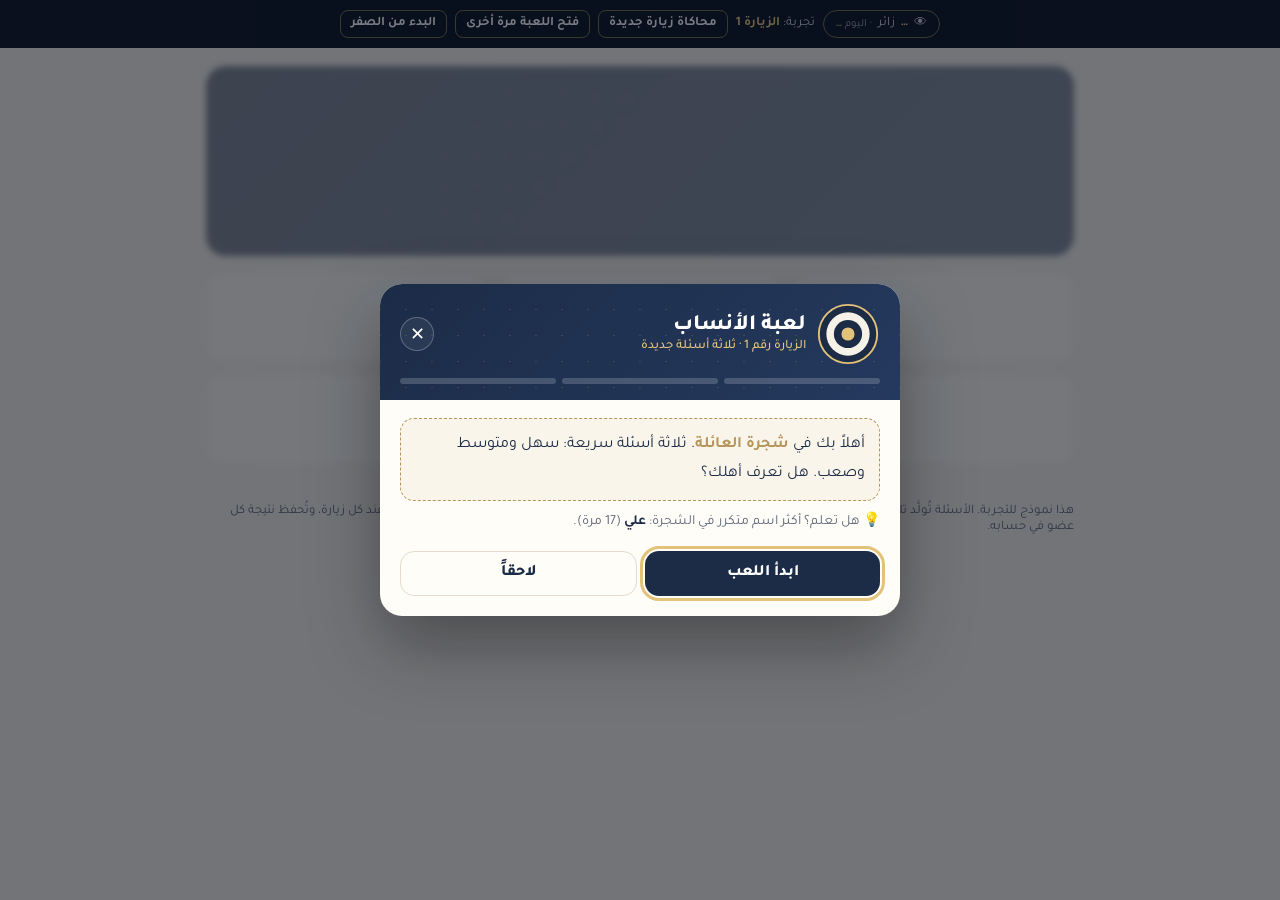
<file: ansab/index.html>
<!doctype html>
<html lang="ar" dir="rtl">
<head><meta charset="utf-8"><meta name="viewport" content="width=device-width, initial-scale=1"><meta name="robots" content="noindex,nofollow">
<title>لعبة الأنساب</title>
<link href="https://fonts.googleapis.com/css2?family=Tajawal:wght@400;500;700;800&display=swap" rel="stylesheet">
<style>
/* Layout: خلفية تحاكي الصفحة الرئيسية، وفوقها نافذة اللعبة في الوسط؛ شريط علوي صغير لأزرار التجربة فقط */
:root{
  --bg:#f3f0e8; --paper:#fffdf8; --ink:#1c2c47; --muted:#5d6779; --line:#e4dccb;
  --navy:#1c2c47; --navy2:#24395e; --gold:#b59559; --gold2:#e3c27a; --cream:#f6f2e8;
  --ok:#2e8b57; --okbg:#e3f3ea; --bad:#c0453b; --badbg:#fbe9e7;
  --easy:#2e8b57; --mid:#c98a1a; --hard:#b23a48;
  --font:"Tajawal",system-ui,"Segoe UI",sans-serif; color-scheme:light;
}
@media (prefers-color-scheme:dark){:root:not([data-theme="light"]){--bg:#0e131c;--paper:#162034;--ink:#eef0f5;--muted:#a6b0c2;--line:#2a3650;--okbg:#17321f;--badbg:#3a1f1d;color-scheme:dark}}
:root[data-theme="dark"]{--bg:#0e131c;--paper:#162034;--ink:#eef0f5;--muted:#a6b0c2;--line:#2a3650;--okbg:#17321f;--badbg:#3a1f1d;color-scheme:dark}
*{box-sizing:border-box}
body{margin:0;background:var(--bg);color:var(--ink);font-family:var(--font);direction:rtl;min-height:100vh}
.demo-bar{display:flex;flex-wrap:wrap;gap:8px;align-items:center;justify-content:center;padding:10px 16px;background:#0b1220;color:#cfd6e4;font-size:13px}
.demo-bar b{color:var(--gold2)}
.hits{display:inline-flex;align-items:center;gap:6px;border:1px solid rgba(227,194,122,.5);border-radius:999px;padding:4px 12px;font-variant-numeric:tabular-nums}
.hits small{opacity:.75}
.demo-bar button{font:inherit;font-size:13px;font-weight:700;border:1px solid rgba(227,194,122,.5);background:transparent;color:#fff;border-radius:8px;padding:5px 10px;cursor:pointer}
/* خلفية الصفحة */
.page{max-width:900px;margin:0 auto;padding:18px 16px 40px;filter:blur(3px);opacity:.55;pointer-events:none}
.fake-hb{height:190px;border-radius:20px;background:linear-gradient(135deg,#1c2c47,#22365a);position:relative;overflow:hidden}
.fake-hb::before{content:"";position:absolute;inset:0;opacity:.14;background-image:linear-gradient(45deg,#d9b874 1px,transparent 1px),linear-gradient(-45deg,#d9b874 1px,transparent 1px);background-size:30px 30px}
.fake-tiles{display:grid;grid-template-columns:repeat(3,1fr);gap:12px;margin-top:16px}
.fake-tiles i{height:90px;border-radius:14px;background:var(--paper);border:1px solid var(--line)}
/* النافذة */
.veil{position:fixed;inset:0;background:rgba(10,16,28,.55);display:grid;place-items:center;padding:16px;z-index:10}
.veil[hidden]{display:none}
.modal{width:100%;max-width:520px;background:var(--paper);border-radius:22px;overflow:hidden;box-shadow:0 30px 70px rgba(0,0,0,.35);animation:pop .45s cubic-bezier(.2,.9,.3,1.2) both;max-height:calc(100vh - 32px);display:flex;flex-direction:column}
.mh{position:relative;background:linear-gradient(135deg,#1c2c47,#24395e);color:#fff;padding:18px 20px 16px;overflow:hidden}
.mh::before{content:"";position:absolute;inset:0;opacity:.16;background-image:linear-gradient(45deg,#d9b874 1px,transparent 1px),linear-gradient(-45deg,#d9b874 1px,transparent 1px);background-size:26px 26px}
.mh>*{position:relative}
.mh .row{display:flex;align-items:center;gap:10px}
.mh h1{margin:0;font-size:22px;font-weight:800;flex:1}
.mh h1 small{display:block;font-size:13px;font-weight:500;color:var(--gold2)}
.x{width:34px;height:34px;border-radius:50%;border:1px solid rgba(255,255,255,.25);background:rgba(255,255,255,.06);color:#fff;font-size:18px;cursor:pointer;flex:none}
.prog{display:flex;gap:6px;margin-top:12px}
.prog i{flex:1;height:6px;border-radius:4px;background:rgba(255,255,255,.18)}
.prog i.on{background:var(--gold2)}.prog i.ok{background:#5cc28a}.prog i.no{background:#e07a6f}
.mb{padding:18px 20px 20px;overflow:auto}
.msg{border:1px dashed var(--gold);border-radius:14px;padding:12px 14px;background:color-mix(in srgb,var(--gold) 8%,transparent);line-height:1.8}
.msg b{color:var(--gold)}
.fact{margin-top:10px;font-size:14px;color:var(--muted);line-height:1.7}
.fact b{color:var(--ink)}
.level{display:inline-flex;align-items:center;gap:6px;font-size:13px;font-weight:800;border-radius:999px;padding:3px 10px;color:#fff}
.level.e{background:var(--easy)}.level.m{background:var(--mid)}.level.h{background:var(--hard)}
.q{font-size:20px;font-weight:800;line-height:1.7;margin:10px 0 14px}
.q em{font-style:normal;color:var(--gold)}
.opts{display:grid;gap:8px}
.opts button{font:inherit;font-size:16px;font-weight:700;text-align:right;border:2px solid var(--line);background:var(--paper);color:var(--ink);border-radius:14px;padding:11px 14px;cursor:pointer;transition:border-color .15s,transform .1s}
.opts button:hover:not(:disabled){border-color:var(--gold)}
.opts button:disabled{cursor:default}
.opts .ok{border-color:var(--ok);background:var(--okbg)}
.opts .no{border-color:var(--bad);background:var(--badbg);animation:shake .35s}
.timer{display:flex;align-items:center;gap:8px;margin:2px 0 10px;font-weight:800;font-variant-numeric:tabular-nums}
.timer .tb{flex:1;height:7px;border-radius:6px;background:var(--line);overflow:hidden}
.timer .tb i{display:block;height:100%;width:100%;background:var(--gold);border-radius:6px;transition:width 1s linear,background .3s}
.timer.low{color:var(--bad)} .timer.low .tb i{background:var(--bad)}
.timeup{color:var(--bad);font-weight:800;margin-bottom:4px}
.why{margin-top:12px;font-size:15px;line-height:1.8;background:var(--bg);border-radius:12px;padding:10px 12px;display:none}
.why.show{display:block}
.act{display:flex;gap:8px;margin-top:16px}
.btn{flex:1;font:inherit;font-weight:800;font-size:16px;border:0;border-radius:14px;padding:12px;background:var(--navy);color:#fff;cursor:pointer}
:root[data-theme="dark"] .btn{background:var(--gold);color:#1c2c47}
@media (prefers-color-scheme:dark){:root:not([data-theme="light"]) .btn{background:var(--gold);color:#1c2c47}}
.btn.ghost{background:transparent;color:var(--ink);border:1.5px solid var(--line)}
.btn:focus-visible,.opts button:focus-visible,.x:focus-visible{outline:3px solid var(--gold2);outline-offset:2px}
.score{text-align:center}
.score .big{font-size:56px;font-weight:800;color:var(--gold);line-height:1.1}
.badges{display:flex;flex-wrap:wrap;gap:8px;justify-content:center;margin:12px 0}
.badges span{border:1.5px solid var(--gold);border-radius:999px;padding:4px 12px;font-size:14px;font-weight:700}
.next-visit{font-size:14px;color:var(--muted);line-height:1.8}
.pts{position:absolute;left:20px;top:16px;font-weight:800;color:var(--gold2);font-size:15px}
.float{position:fixed;font-weight:800;font-size:26px;color:var(--gold);pointer-events:none;animation:floatUp 1s forwards;z-index:20}
.target{width:64px;height:64px;flex:none}
@keyframes pop{from{opacity:0;transform:translateY(20px) scale(.94)}to{opacity:1;transform:none}}
@keyframes shake{25%{transform:translateX(-6px)}75%{transform:translateX(6px)}}
@keyframes floatUp{to{transform:translateY(-70px);opacity:0}}
@keyframes hit{0%{transform:translateX(70px) rotate(-12deg);opacity:0}30%{opacity:1}100%{transform:none;opacity:1}}
@media (prefers-reduced-motion:reduce){*{animation:none!important}}
.demo-note{max-width:900px;margin:0 auto;padding:0 16px;color:var(--muted);font-size:13px}
</style>

<div class="demo-bar" role="region" aria-label="أدوات التجربة">
  <span class="hits" title="عدد زوار رابط اللعبة">👁 <b id="hitT">…</b> زائر <small>· اليوم <b id="hitD">…</b></small></span>
  <span>تجربة: <b id="vNo">الزيارة 1</b></span>
  <button type="button" id="newVisit">محاكاة زيارة جديدة</button>
  <button type="button" id="reopen">فتح اللعبة مرة أخرى</button>
  <button type="button" id="reset">البدء من الصفر</button>
</div>
<div class="page" aria-hidden="true"><div class="fake-hb"></div><div class="fake-tiles"><i></i><i></i><i></i><i></i><i></i><i></i></div></div>

<div class="veil" id="veil">
  <div class="modal" role="dialog" aria-modal="true" aria-labelledby="gT">
    <div class="mh">
      <div class="row">
        <svg class="target" viewBox="-34 -34 68 68" aria-hidden="true"><circle r="31" fill="#1c2c47" stroke="#e3c27a" stroke-width="2"/><circle r="23" fill="#f6f2e8"/><circle r="15" fill="#1c2c47"/><circle r="7" fill="#e3c27a"/><g id="arrow" style="opacity:0"><line x1="0" y1="0" x2="34" y2="-10" stroke="#e3c27a" stroke-width="3" stroke-linecap="round"/><path d="M30-13l10-1-6 7Z" fill="#f6f2e8"/></g></svg>
        <h1 id="gT">لعبة الأنساب<small id="gSub">ثلاثة أسئلة لكل زيارة</small></h1>
        <button class="x" type="button" id="close" aria-label="إغلاق">✕</button>
      </div>
      <div class="prog" id="prog"><i></i><i></i><i></i></div>
    </div>
    <div class="mb" id="body"></div>
  </div>
</div>
<p class="demo-note">هذا نموذج للتجربة. الأسئلة تُولَّد تلقائياً من شجرة العائلة الحقيقية (الأسماء وصلات القرابة فقط). في البرنامج تظهر اللعبة مرة واحدة عند كل زيارة، وتُحفظ نتيجة كل عضو في حسابه.</p>

<script>
const DATA = {"p":[[1,"علي","عبدالله","محمد","النشابة","m",128,null,1],[2,"معصومة",null,null,null,"f",null,null,0],[3,"زينب","حسن",null,"العصفور","f",null,null,0],[4,"ماجد",null,null,"النشابة","m",null,null,1],[5,"أحمد","ماجد",null,"النشابة","m",4,null,1],[6,"عفيفة","ماجد",null,"النشابة","f",4,null,1],[7,"عبدالحسين","علي","عبدالله","النشابة","m",1,2,1],[8,"أحمد","علي","عبدالله","النشابة","m",1,2,1],[9,"خاتون","علي","عبدالله","النشابة","f",1,2,1],[10,"ملاك","السيد سعيد","عبدالله","الغريفي","f",null,null,0],[11,"مريم","جاسم","كاظم",null,"f",null,null,0],[12,"جعفر","عبدالحسين","علي","النشابة","m",7,10,0],[13,"مهدية","عبدالحسين","علي","النشابة","f",7,11,0],[14,"مدينة","أحمد","ماجد","النشابة","f",5,9,1],[15,"مجيد","أحمد","ماجد","النشابة","m",5,9,1],[16,"رباب","أحمد","ماجد","النشابة","f",5,9,0],[17,"يوسف","أحمد","ماجد","النشابة","m",5,9,0],[18,"عبدالصمد","أحمد","ماجد","النشابة","m",5,9,0],[19,"معصومة","أحمد","ماجد","النشابة","f",5,9,0],[20,"بدرية","أحمد","ماجد","النشابة","f",5,9,0],[21,"أميرة","أحمد","ماجد","النشابة","f",5,9,0],[22,"ملكة","جعفر","عبدالحسين","النشابة","f",12,16,1],[23,"عبدالحسين","جعفر","عبدالحسين","النشابة","m",12,16,0],[24,"عبدالواحد","جعفر","عبدالحسين","النشابة","m",12,16,0],[25,"عبدالاله","جعفر","عبدالحسين","النشابة","m",12,16,0],[26,"صباح","جعفر","عبدالحسين","النشابة","f",12,16,0],[27,"وجيهة","جعفر","عبدالحسين","النشابة","f",12,16,0],[28,"مصطفى","جعفر","عبدالحسين","النشابة","m",12,16,0],[29,"هيثم","جعفر","عبدالحسين","النشابة","m",12,16,0],[30,"نبيهة","جعفر","عبدالحسين","النشابة","f",12,16,0],[31,"علياء","جعفر","عبدالحسين","النشابة","f",12,16,0],[32,"فاطمة","أحمد","علي","النشابة","f",8,6,1],[33,"عبدالأمير","أحمد","علي","النشابة","m",8,6,1],[34,"حبيب","أحمد","علي","النشابة","m",8,6,1],[35,"سلمان","أحمد","علي","النشابة","m",8,6,0],[36,"نرجس","أحمد","علي","النشابة","f",8,6,0],[37,"خديجة","علي","عبدالله","النشابة","f",1,3,1],[38,"طيبة","علي","عبدالله","النشابة","f",1,3,0],[39,"مهدي",null,null,"السكري","m",null,null,0],[40,"مكية","مهدي",null,"السكري","f",39,37,0],[41,"عباس","مهدي",null,"السكري","m",39,37,0],[42,"نجوى","مهدي",null,"السكري","f",39,37,0],[43,"أحمد","مهدي",null,"السكري","m",39,37,0],[44,"مكي","مهدي",null,"السكري","m",39,37,0],[45,"طالب","مهدي",null,"السكري","m",39,37,0],[46,"وافدة","مهدي",null,"السكري","f",39,37,0],[47,"آدم","مهدي",null,"السكري","m",39,37,0],[48,"بلقيس","مهدي",null,"السكري","f",39,37,0],[49,"عبدالأمير","حسين","أحمد","بن خميس","m",null,null,0],[50,"تحسين","عبدالأمير","حسين","بن خميس","m",49,40,0],[51,"علي","عبدالأمير","حسين","بن خميس","m",49,40,0],[52,"محمد","عبدالأمير","حسين","بن خميس","m",49,40,0],[53,"ميعاد","عبدالأمير","حسين","بن خميس","f",49,40,0],[54,"ليما","سعيد",null,"ضيف","f",null,null,0],[55,"سلمان","عباس","مهدي","السكري","m",41,54,0],[56,"دانة","عباس","مهدي","السكري","f",41,54,0],[57,"مريم","عباس","مهدي","السكري","f",41,54,0],[58,"محمد","عباس","مهدي","السكري","m",41,54,0],[59,"فاضل","جاسم","أحمد","النشيط","m",null,null,0],[60,"أحمد","فاضل","جاسم","النشيط","m",59,42,0],[61,"هادي","فاضل","جاسم","النشيط","m",59,42,0],[62,"ليلى","فاضل","جاسم","النشيط","f",59,42,0],[63,"محمد","فاضل","جاسم","النشيط","m",59,42,0],[64,"رحاب","إبراهيم",null,"قمبر","f",null,null,0],[65,"فجر","أحمد","مهدي","السكري","f",43,64,0],[66,"يوسف","أحمد","مهدي","السكري","m",43,64,0],[67,"سمر","أحمد","مهدي","السكري","f",43,64,0],[68,"خديجة","أحمد","مهدي","السكري","f",43,64,0],[69,"عهود","سلمان",null,"أصبغي","f",null,null,0],[70,"زيد","مكي","مهدي","السكري","m",44,69,0],[71,"سلمان","مكي","مهدي","السكري","m",44,69,0],[72,"عبدالله","مكي","مهدي","السكري","m",44,69,0],[73,"آمال","مكي","مهدي",null,"f",null,null,0],[74,"زينب","طالب","مهدي","السكري","f",45,73,0],[75,"عقيل","طالب","مهدي","السكري","m",45,73,0],[76,"ياسر","محمود",null,"ميرزا","m",null,null,0],[77,"عمار","ياسر","محمود","ميرزا","m",76,46,0],[78,"محمود","ياسر","محمود","ميرزا","m",76,46,0],[79,"علي","ياسر","محمود","ميرزا","m",76,46,0],[80,"طه","ياسر","محمود","ميرزا","m",76,46,0],[81,"عقيلة","السيد علي","السيد هاشم",null,"f",null,null,0],[82,"علي","آدم","مهدي","السكري","m",47,81,0],[83,"ميرزا","آدم","مهدي","السكري","m",47,81,0],[84,"فاطمة","آدم","مهدي","السكري","f",47,81,0],[85,"رقية","آدم","مهدي","السكري","f",47,81,0],[86,"عباس",null,null,"السقيقاوي","m",null,null,0],[87,"فاضل","عباس",null,"السقيقاوي","m",86,38,0],[88,"زمزم","عباس",null,"السقيقاوي","f",86,38,0],[89,"علي","عباس",null,"السقيقاوي","m",86,38,0],[90,"زهير","عباس",null,"السقيقاوي","m",86,38,0],[91,"فاطمة","عباس",null,"السقيقاوي","f",86,38,0],[92,"عامر","عباس",null,"السقيقاوي","m",86,38,0],[93,"زهرة","عباس",null,"السقيقاوي","f",86,38,0],[94,"زينب","عباس",null,"السقيقاوي","f",86,38,0],[95,"أمير","عباس",null,"السقيقاوي","m",86,38,1],[96,"خديجة",null,null,null,"f",null,null,0],[97,"قاسم","فاضل","عباس","السقيقاوي","m",87,96,0],[98,"عباس","فاضل","عباس","السقيقاوي","m",87,96,0],[99,"حوراء","فاضل","عباس","السقيقاوي","f",87,96,0],[100,"سارة","فاضل","عباس","السقيقاوي","f",87,96,0],[101,"محمد",null,null,null,"m",null,null,0],[102,"جاسم","محمد",null,null,"m",101,88,0],[103,"محمد","محمد",null,null,"m",101,88,0],[104,"رقين",null,null,null,"f",null,null,0],[105,"لجين","علي","عباس","السقيقاوي","f",89,104,0],[106,"خلود","عبدالله","جاسم",null,"f",null,null,0],[107,"زهراء","زهير","عباس","السقيقاوي","f",90,106,0],[108,"بنين","زهير","عباس","السقيقاوي","f",90,106,0],[109,"يقين","زهير","عباس","السقيقاوي","f",90,106,0],[110,"أمير","زهير","عباس","السقيقاوي","m",90,106,0],[111,"زكريا","عبدالحميد","يوسف","البوسطة","m",null,null,0],[112,"حسين","زكريا","عبدالحميد","البوسطة","m",111,91,0],[113,"زينب","زكريا","عبدالحميد","البوسطة","f",111,91,0],[114,"حسن","زكريا","عبدالحميد","البوسطة","m",111,91,0],[115,"فاطمة","عبدالحسين","سلمان","العكرواوي","f",null,null,0],[116,"كوثر","عامر","عباس","السقيقاوي","f",92,115,0],[117,"علي","جمعة","محمد","قمبر","m",null,null,0],[118,"حسين","علي","جمعة","قمبر","m",117,93,0],[119,"بدر","علي","جمعة","قمبر","m",117,93,0],[120,"حسن","محمد","علي","مرهون","m",null,null,0],[121,"علي","إبراهيم",null,null,"m",null,null,0],[122,"حسين","علي","إبراهيم",null,"m",121,22,0],[123,"محمد","علي","إبراهيم",null,"m",121,22,0],[124,"أحمد","علي","إبراهيم",null,"m",121,22,0],[125,"شيماء","علي","إبراهيم",null,"f",121,22,0],[126,"علي","عبدالأمير","أحمد","النشابة","m",33,207,0],[127,"عمار","أحمد","علي","النشابة","m",129,14,0],[128,"عبدالله",null,null,"النشابة","m",null,null,1],[129,"احمد","علي","عبدالله","النشابة","m",130,null,1],[130,"علي","عبدالله","الزنجاوي 1","النشابة","m",null,null,1],[131,"عبدالله","الزنجاوي",null,"النشابة","m",null,null,1],[132,"حسين","علي","عبدالامير","النشابة","m",126,null,0],[133,"انيسة","احمد","ماجد","النشابة","f",5,9,0],[134,"عبدعلي","احمد","علي","النشابة","m",129,14,1],[135,"امينة","احمد","علي","النشابة","f",129,14,0],[136,"نجية","احمد","علي","النشابة","f",129,14,0],[137,"محمد","احمد","علي","النشابة","m",129,14,0],[138,"عبدالجليل","احمد","علي","النشابة","m",129,14,0],[139,"محمود","احمد","علي","النشابة","m",129,14,0],[140,"حسين","احمد","علي","النشابة","m",129,14,0],[141,"رائدة","احمد","علي","النشابة","f",129,14,0],[142,"منال","حسن",null,"العصفور","f",null,21,0],[143,"فاطمة","حسن",null,"العصفور","f",null,21,0],[144,"مروة","حسن",null,"العصفور","f",null,21,0],[145,"زهراء","حسن",null,"العصفور","f",null,21,0],[146,"امل","حسين","علي","النشابة","f",132,183,0],[147,"الاء","حسين","علي","النشابة","f",132,183,0],[148,"ميرزا","حبيب","احمد","النشابة","m",34,null,0],[149,"عادل","حبيب","احمد","النشابة","m",34,null,0],[150,"سعيد","حبيب","احمد","النشابة","m",34,null,0],[151,"نضال","حبيب","احمد","النشابة","m",34,null,1],[152,"احمد","حبيب","احمد","النشابة","m",34,null,0],[153,"خاتون","حبيب","احمد","النشابة","f",34,null,0],[154,"علي","حبيب","احمد","النشابة","m",34,null,0],[155,"سعاد","عبدالامير","احمد","النشابة","f",33,null,0],[156,"رقية","عبدالامير","احمد","النشابة","f",33,null,0],[157,"حسن","عبدالامير","احمد","النشابة","m",33,null,0],[158,"حسين","عبدالامير","احمد","النشابة","m",33,null,0],[159,"محمود","عبدالامير","احمد","النشابة","m",33,null,0],[160,"محمد","عبدالامير","احمد","النشابة","m",33,null,0],[161,"ماجد","سلمان","احمد","النشابة","m",35,20,0],[162,"ياسر","سلمان","احمد","النشابة","m",35,20,0],[163,"حنان","سلمان","احمد","النشابة","f",35,20,0],[164,"محمد حسن","عبدالمجيد","احمد","النشابة","m",15,13,0],[165,"عبدالنبي","عبدالمجيد","احمد","النشابة","m",15,13,0],[166,"عبدالرضا","عبدالمجيد","احمد","النشابة","m",15,13,0],[167,"فاطمة","عبدالمجيد","احمد","النشابة","f",15,13,0],[168,"زينب","عبدالمجيد","احمد","النشابة","f",15,13,0],[169,"بلقيس","عبدالمجيد","احمد","النشابة","f",15,13,0],[170,"فيصل","عبدالمجيد","احمد","النشابة","m",15,13,0],[171,"علي","عبدالمجيد","احمد","النشابة","m",15,13,0],[172,"زهراء","علي","عبدالامير","النشابة","f",126,null,0],[173,"سيد حسن","سيد علي","كاظم","العرادي","m",null,172,0],[174,"زينب","علي","عبدالامير","النشابة","f",126,null,0],[175,"نور","علي","عبدالامير","النشابة","f",126,null,0],[176,"فاطمة","حسن","عبدالامير","النشابة","f",157,null,0],[177,"حوراء","حسن","عبدالامير","النشابة","f",157,null,0],[178,"حيدر","حسن","عبدالامير","النشابة","m",157,null,0],[179,"سكينة","حسن","عبدالامير","النشابة","f",157,null,0],[180,"جواد","عبدالرضا","عبدالمجيد","النشابة","m",166,null,0],[181,"تقي","عبدالرضا","عبدالمجيد","النشابة","m",166,null,0],[182,"محمد","عبدالرضا","عبدالمجيد","النشابة","m",166,null,0],[183,"زهراء","عبدالرضا","عبدالمجيد","النشابة","f",166,null,0],[184,"فاطمة","عبدالرضا","عبدالمجيد","النشابة","f",166,null,0],[185,"حسن","عبدالرضا","عبدالمجيد","النشابة","m",166,null,0],[186,"عقيلة","عبدالله","عيسى","الحداد","f",205,204,0],[187,"ياسر","عمار","احمد","النشابة","m",127,186,0],[188,"احمد","عمار","احمد","النشابة","m",127,186,0],[189,"اسماء","عمار","احمد","النشابة","f",127,186,0],[190,"علي","عمار","احمد","النشابة","m",127,186,0],[191,"حوراء","عمار","احمد","النشابة","f",127,186,0],[192,"نور","علي","حسن","الحمراني","f",null,null,0],[193,"زينب","ياسر","عمار","النشابة","f",187,192,0],[194,"عمار","ياسر","عمار","النشابة","m",187,192,0],[195,"فاطمة","ياسر","عمار","النشابة","f",187,192,0],[196,"اسماء","ياسر","عمار","النشابة","f",187,192,0],[197,"سارة","حسن","راشد","طرادة","f",null,null,0],[198,"حسين","احمد","عمار","النشابة","m",188,197,0],[199,"علي","احمد","عمار","النشابة","m",188,197,0],[200,"زينب","احمد","عمار","النشابة","f",188,197,0],[201,"علي","احمد","عبدالرسول","كاظم","m",null,null,0],[202,"احمد","علي","احمد",null,"m",201,189,0],[203,"ملاك","عبدالمحسن",null,"التتان","f",null,null,0],[204,"اسماء","عيسى","سلمان","الوادي","f",null,null,1],[205,"عبدالله","عيسى","جاسم","الحداد","m",null,null,1],[206,"عبدالله","عيسى","جاسم","الحداد","m",null,null,0],[207,"حباب","جعفر","اسماعيل","غزوان","f",null,null,1],[208,"علي","عبدعلي",null,"ابو حطبة","m",null,null,0],[209,"حسن","علي","عبدعلي","ابو حطبة","m",208,32,0],[210,"مكي","علي","عبدعلي","ابو حطبة","m",208,32,0],[211,"مكية","علي","عبدعلي","ابو حطبة","f",208,32,0],[212,"سعيد","علي","عبدعلي","ابو حطبة","m",208,32,0],[213,"عبدعلي","علي","عبدعلي","ابو حطبة","m",208,32,0],[214,"علي","علي","عبدعلي","ابو حطبة","m",208,32,1],[215,"علي","حسين","علي","النشابة","m",132,null,0],[216,"حسن",null,null,"العصفور","m",null,null,0]],"s":[[1,2],[1,3],[7,10],[7,11],[5,9],[12,16],[15,13],[8,6],[39,37],[49,40],[41,54],[59,42],[43,64],[44,69],[45,73],[76,46],[47,81],[86,38],[87,96],[101,88],[89,104],[90,106],[111,91],[92,115],[117,93],[120,94],[121,22],[129,14],[132,183],[35,20],[187,192],[186,127],[201,189],[207,33],[216,21],[188,197],[208,32],[190,203],[204,205]]};
// ===== تجهيز البيانات =====
const P = new Map(); DATA.p.forEach(r => P.set(r[0], {id:r[0], n1:r[1], n2:r[2], n3:r[3], fam:r[4], g:r[5], f:r[6], m:r[7], dead:r[8]}));
const SP = DATA.s;
const kids = id => [...P.values()].filter(x => x.f === id || x.m === id);
const nm = (p, k=3) => [p.n1, p.n2, p.n3].slice(0,k).filter(Boolean).join(' ') + (p.fam ? ' ' + p.fam : '');
const spouseOf = p => { const s=SP.find(x=>x[0]===p.id||x[1]===p.id); return s?P.get(s[0]===p.id?s[1]:s[0]):null; };
const lbl = (p,k=3) => { if(!p.n2){ const s=spouseOf(p); if(s) return p.n1+' ('+(p.g==='f'?'زوجة':'زوج')+' '+short(s)+')'; } return nm(p,k); };
const fem = (L,A) => A.g==='f' ? L.split(' ').map(w=>/ه$/.test(w)?w+'ا':w).join(' ') : L;
const huwa = B => B.g==='f'?'هي':'هو';
const short = p => [p.n1, p.n2].filter(Boolean).join(' ');
const rnd = a => a[Math.floor(Math.random()*a.length)];
const shuffle = a => { a=[...a]; for(let i=a.length-1;i>0;i--){const j=Math.floor(Math.random()*(i+1)); [a[i],a[j]]=[a[j],a[i]];} return a; };
const norm = s => (s||'').replace(/[أإآ]/g,'ا').replace(/ة$/,'ه').trim();
const keyOf = p => [p.n1,p.n2,p.n3].map(norm).join('|');
const kc = {}; [...P.values()].forEach(p => kc[keyOf(p)] = (kc[keyOf(p)]||0)+1);
const all = [...P.values()].filter(p => kc[keyOf(p)] === 1);   // نستبعد الأسماء المتطابقة حتى لا يلتبس السؤال
const anc = p => { const m=new Map(), q=[[p,0,[]]]; while(q.length){ const [x,d,path]=q.shift(); if(!x||m.has(x.id)) continue; m.set(x.id,{d,path:[...path,x]}); [x.f,x.m].forEach(id=>{const y=P.get(id); if(y&&d<10) q.push([y,d+1,[...path,x]]);}); } return m; };
function rel(A,B){ if(A.id===B.id) return null; const ma=anc(A), mb=anc(B); let best=null;
  ma.forEach((va,id)=>{const vb=mb.get(id); if(vb&&(!best||va.d+vb.d<best.da+best.db)) best={id,da:va.d,db:vb.d,pa:va.path,pb:vb.path};});
  if(!best) return null; const f=B.g==='f', g=(m,w)=>f?w:m, aPar=best.pa[1], bPar=best.pb[best.pb.length-2], viaF=aPar&&aPar.id===A.f, isM=x=>x&&x.g==='m';
  const {da,db}=best; let L=null;
  if(da===0) L=[null,g('ابنه','ابنته'),g('حفيده','حفيدته'),g('ابن حفيده','ابنة حفيده')][db];
  else if(db===0) L=[null,g('والده','والدته'),g('جده','جدته'),g('جد والده','جدة والده')][da];
  else if(da===1&&db===1) L=(A.f&&A.f===B.f&&A.m&&A.m===B.m)?g('أخوه الشقيق','أخته الشقيقة'):(A.f&&A.f===B.f?g('أخوه من الأب','أخته من الأب'):g('أخوه من الأم','أخته من الأم'));
  else if(da===2&&db===1) L=viaF?g('عمه','عمته'):g('خاله','خالته');
  else if(da===1&&db===2) L=isM(bPar)?g('ابن أخيه','ابنة أخيه'):g('ابن أخته','ابنة أخته');
  else if(da===2&&db===2) L=g('ابن','ابنة')+' '+(viaF?(isM(bPar)?'عمه':'عمته'):(isM(bPar)?'خاله':'خالته'));
  else if(da===3&&db===1) L=viaF?g('عم والده','عمة والده'):g('عم والدته','عمة والدته');
  return L?{L,lca:P.get(best.id),da,db,pa:best.pa,pb:best.pb}:{L:null,lca:P.get(best.id),da,db,pa:best.pa,pb:best.pb};
}
// ===== مولّدات الأسئلة =====
const withF = all.filter(p => P.get(p.f));
const withM = all.filter(p => P.get(p.m));
const parents = all.filter(p => kids(p.id).length >= 2);
const males = all.filter(p => p.g==='m'), females = all.filter(p => p.g==='f');
function distract(correct, pool, k=3){ const seen=new Set([short(correct)]); const out=[]; for(const x of shuffle(pool)){ const s=short(x); if(!seen.has(s)){ seen.add(s); out.push(x); } if(out.length===k) break; } return out; }
const G = {
 e:[
  () => { const p=rnd(withF), f=P.get(p.f); return {key:'ef'+p.id, q:`من والد <em>${lbl(p,2)}</em>؟`, ans:short(f), opts:[f,...distract(f,males.filter(x=>x.id!==f.id && kids(x.id).length))].map(short), why:`${nm(p,3)}، فوالده ${nm(f,3)}.`}; },
  () => { const p=rnd(withM), mo=P.get(p.m); return {key:'em'+p.id, q:`من والدة <em>${lbl(p,2)}</em>؟`, ans:short(mo), opts:[mo,...distract(mo,females.filter(x=>x.id!==mo.id && kids(x.id).length))].map(short), why:`أم ${p.n1} هي ${nm(mo,3)}.`}; },
  () => { const y=rnd(parents), ks=kids(y.id), c=rnd(ks), others=distract(c, all.filter(x=>x.f!==y.id&&x.m!==y.id&&x.id!==y.id)); return {key:'ek'+y.id+'-'+c.id, q:`أيٌّ من هؤلاء من أبناء <em>${lbl(y,2)}</em>؟`, ans:short(c), opts:[c,...others].map(short), why:`أبناء ${y.n1}: ${ks.map(k=>k.n1).join('، ')}.`}; },
 ],
 m:[
  () => { const p=rnd(withF.filter(x=>P.get(P.get(x.f).f))), gf=P.get(P.get(p.f).f); return {key:'mg'+p.id, q:`من جد <em>${lbl(p,2)}</em> ${p.g==='f'?'لأبيها':'لأبيه'}؟`, ans:short(gf), opts:[gf,...distract(gf,males.filter(x=>x.id!==gf.id&&kids(x.id).length>1))].map(short), why:`${p.n1} ← ${P.get(p.f).n1} ← ${gf.n1}: جده لأبيه ${nm(gf,3)}.`}; },
  () => { for(let t=0;t<200;t++){ const a=rnd(all), b=rnd(all), r=rel(a,b); if(r&&r.L&&r.da+r.db>=2&&r.da+r.db<=3){ const pool=b.g==='m'?['عمه','خاله','أخوه الشقيق','ابن أخيه','ابن أخته','جده','حفيده','ابن عمه']:['عمته','خالته','أخته الشقيقة','ابنة أخيه','ابنة أخته','جدته','حفيدته','ابنة عمه']; const opts=[r.L,...shuffle(pool.filter(x=>x!==r.L)).slice(0,3)].map(x=>fem(x,a)); return {key:'mr'+a.id+'-'+b.id, q:`<em>${lbl(b,3)}</em> بالنسبة لـ <em>${lbl(a,3)}</em> ${huwa(b)}…`, ans:fem(r.L,a), opts, why:`يجمعهما ${nm(r.lca,2)}. ${r.pa.map(x=>x.n1).join(' ← ')} / ${r.pb.map(x=>x.n1).join(' ← ')}`}; } } },
  () => { const y=rnd(parents.filter(x=>kids(x.id).length>=3)), n=kids(y.id).length; const opts=shuffle([n,n+1,n-1,n+2].filter(x=>x>0)).slice(0,4); if(!opts.includes(n)) opts[0]=n; return {key:'mc'+y.id, q:`كم عدد أبناء وبنات <em>${lbl(y,2)}</em> المسجلين في الشجرة؟`, ans:String(n), opts:opts.map(String), why:`${kids(y.id).map(k=>k.n1).join('، ')} — المجموع ${n}.`}; },
 ],
 h:[
  () => { for(let t=0;t<300;t++){ const a=rnd(all), b=rnd(all), r=rel(a,b); if(r&&r.da>=2&&r.db>=2&&r.da+r.db>=4){ const lca=r.lca, others=distract(lca, males.filter(x=>kids(x.id).length>1&&x.id!==lca.id)); return {key:'hl'+a.id+'-'+b.id, q:`من الجد المشترك الأقرب بين <em>${lbl(a,2)}</em> و<em>${lbl(b,2)}</em>؟`, ans:short(lca), opts:[lca,...others].map(short), why:`${r.pa.map(x=>x.n1).join(' ← ')}<br>${r.pb.map(x=>x.n1).join(' ← ')}`}; } } },
  () => { for(let t=0;t<300;t++){ const a=rnd(all), b=rnd(all), r=rel(a,b); if(r&&r.L&&r.da===2&&r.db===2){ const pool=b.g==='m'?['ابن عمه','ابن خاله','ابن عمته','ابن خالته','ابن أخيه','عمه']:['ابنة عمه','ابنة خاله','ابنة عمته','ابنة خالته','ابنة أخيه','عمته']; return {key:'hr'+a.id+'-'+b.id, q:`<em>${lbl(b,3)}</em> بالنسبة لـ <em>${lbl(a,3)}</em> ${huwa(b)}…`, ans:fem(r.L,a), opts:[r.L,...shuffle(pool.filter(x=>x!==r.L)).slice(0,3)].map(x=>fem(x,a)), why:`${r.pa.map(x=>x.n1).join(' ← ')}<br>${r.pb.map(x=>x.n1).join(' ← ')}`}; } } },
  () => { const roots=all.filter(x=>!P.get(x.f)&&!P.get(x.m)&&kids(x.id).length); for(let t=0;t<300;t++){ const p=rnd(all), ma=anc(p); let far=null; ma.forEach((v,id)=>{ if(v.d>=3&&(!far||v.d>far.d)) far={...v,id}; }); if(far){ const c=P.get(far.id), d=far.d; return {key:'hd'+p.id, q:`كم جيلاً بين <em>${lbl(p,2)}</em> و${p.g==='f'?'جدها':'جده'} الأعلى <em>${nm(c,2)}</em>؟`, ans:String(d), opts:shuffle([d,d-1,d+1,d+2]).map(String), why:`${far.path.map(x=>x.n1).join(' ← ')} — ${d} أجيال.`}; } } },
 ]
};
// ===== رسائل الترحيب ووقائع الشجرة =====
const MSG = [
  'أهلاً بك في <b>شجرة العائلة</b>. ثلاثة أسئلة سريعة: سهل ومتوسط وصعب. هل تعرف أهلك؟',
  'أهلاً بعودتك! «صِلوا أرحامكم ولو بالسلام». جهّزنا لك أسئلة جديدة لم تُسأل من قبل.',
  'مرحباً من جديد. كل زيارة لعبة جديدة؛ اجمع النقاط وحافظ على سلسلة زياراتك.',
  'حيّاك الله. اليوم أسئلة عن الأجداد والأحفاد. ركّز في الصعب!',
  'زيارة جديدة، أنساب جديدة. من يعرف شجرته يعرف جذوره.',
  'أهلاً بك. هل تستطيع إصابة الهدف ثلاث مرات متتالية؟',
  'نورت الشجرة! جرّب أسئلة اليوم وقارن نتيجتك بزيارتك الماضية.',
  'السلام عليكم. سؤالك الصعب اليوم يحتاج تفكيراً في الأجيال.',
];
function facts(){
  const cnt={}; all.forEach(p=>cnt[p.n1]=(cnt[p.n1]||0)+1); const top=Object.entries(cnt).sort((a,b)=>b[1]-a[1])[0];
  const big=[...all].sort((a,b)=>kids(b.id).length-kids(a.id).length)[0];
  let deep=null; all.forEach(p=>{ const ma=anc(p); let d=0; ma.forEach(v=>d=Math.max(d,v.d)); if(!deep||d>deep.d) deep={p,d}; });
  const fams=new Set(all.map(p=>p.fam).filter(Boolean)).size;
  return [
    `أكثر اسم متكرر في الشجرة: <b>${top[0]}</b> (${top[1]} مرة).`,
    `أكبر أسرة مسجلة: أسرة <b>${nm(big,2)}</b> بعدد ${kids(big.id).length} من الأبناء والبنات.`,
    `أطول سلسلة نسب: <b>${deep.p.n1}</b> يرتفع نسبه ${deep.d} أجيال.`,
    `في الشجرة اليوم <b>${all.length}</b> فرداً من <b>${fams}</b> عائلة.`,
    `عدد من سُجّلت لهم زوجات وأزواج: <b>${SP.length}</b> زواجاً.`,
  ];
}
const FACTS = facts();
// ===== الحالة (في النموذج تُحفظ في المتصفح؛ في البرنامج تُحفظ في حساب العضو) =====
const KEY='ansab-demo'; let S;
try{ S=JSON.parse(localStorage.getItem(KEY)) }catch(e){}
S = S || {visit:1, asked:[], total:0, best:0, streak:0, played:false};
const save=()=>{ try{ localStorage.setItem(KEY, JSON.stringify(S)); }catch(e){} };
let Q=[], qi=0, score=0, results=[];
const $=id=>document.getElementById(id);
function build(){
  Q=[]; for(const lv of ['e','m','h']){ for(let t=0;t<40;t++){ const q=rnd(G[lv])(); if(q && !S.asked.includes(q.key) && new Set(q.opts).size===q.opts.length){ q.lv=lv; q.opts=shuffle(q.opts); Q.push(q); break; } } }
}
function intro(){
  $('vNo').textContent='الزيارة '+S.visit; $('gSub').textContent='الزيارة رقم '+S.visit+' · ثلاثة أسئلة جديدة';
  const msg=MSG[(S.visit-1)%MSG.length], fact=FACTS[(S.visit-1)%FACTS.length];
  setProg(-1);
  $('body').innerHTML=`<div class="msg">${msg}</div><p class="fact">💡 هل تعلم؟ ${fact}</p>
    ${S.visit>1?`<p class="fact">مجموع نقاطك حتى الآن: <b>${S.total}</b> · أفضل نتيجة: <b>${S.best}</b></p>`:''}
    <div class="act"><button class="btn" type="button" id="go">ابدأ اللعب</button><button class="btn ghost" type="button" id="later">لاحقاً</button></div>`;
  $('go').onclick=()=>{ qi=0; score=0; results=[]; show(); }; $('later').onclick=close; $('go').focus();
}
function setProg(n){ [...$('prog').children].forEach((el,i)=>{ el.className = results[i]===true?'ok':results[i]===false?'no':(i===n?'on':''); }); }
const LV={e:['سهل','e',10],m:['متوسط','m',20],h:['صعب','h',30]};
/* وقت الإجابة بالثواني حسب الصعوبة */
const TIME={e:15,m:20,h:25}; let TMR=null;
function stopTimer(){ if(TMR){ clearInterval(TMR); TMR=null; } }
function startTimer(q){
  stopTimer(); const total=TIME[q.lv]; let left=total; const box=$('tmr'), n=$('tmrN'), bar=$('tmrB');
  const draw=()=>{ n.textContent=left; bar.style.width=(left/total*100)+'%'; box.classList.toggle('low', left<=5); };
  draw(); TMR=setInterval(()=>{ left--; draw(); if(left<=0){ stopTimer(); answer(null,q); } },1000);
}
function show(){
  const q=Q[qi]; setProg(qi);
  $('body').innerHTML=`<span class="level ${LV[q.lv][1]}">${LV[q.lv][0]} · ${LV[q.lv][2]} نقطة</span>
    <div class="q">${q.q}</div><div class="timer" id="tmr" role="timer" aria-label="الوقت المتبقي">⏱ <span id="tmrN"></span><div class="tb"><i id="tmrB"></i></div></div><div class="opts" id="opts">${q.opts.map(o=>`<button type="button">${o}</button>`).join('')}</div>
    <div class="why" id="why">${q.why}</div><div class="act" id="nx" hidden><button class="btn" type="button" id="nb">${qi<Q.length-1?'السؤال التالي':'النتيجة'}</button></div>`;
  [...$('opts').children].forEach(b=>b.onclick=()=>answer(b,q)); $('opts').firstElementChild.focus(); startTimer(q);
}
function answer(b,q){
  stopTimer(); const ok=!!b && b.textContent===q.ans; [...$('opts').children].forEach(x=>{ x.disabled=true; if(x.textContent===q.ans) x.classList.add('ok'); }); if(b && !ok) b.classList.add('no');
  if(!b) $('why').insertAdjacentHTML('afterbegin','<div class="timeup">⏰ انتهى الوقت!</div>');
  results[qi]=ok; setProg(qi); S.asked.push(q.key);
  if(ok){ const pts=LV[q.lv][2]; score+=pts; floatTxt('+'+pts,b); shoot(); }
  $('why').classList.add('show'); $('nx').hidden=false; $('nb').onclick=()=>{ qi++; qi<Q.length?show():end(); }; $('nb').focus();
}
function shoot(){ const a=$('arrow'); a.style.animation='none'; void a.getBBox(); a.style.opacity=1; a.style.animation='hit .45s cubic-bezier(.3,1.4,.6,1) both'; }
function floatTxt(t,el){ const r=el.getBoundingClientRect(), s=document.createElement('div'); s.className='float'; s.textContent=t; s.style.left=(r.left+20)+'px'; s.style.top=(r.top)+'px'; document.body.appendChild(s); setTimeout(()=>s.remove(),1000); }
function end(){
  const right=results.filter(Boolean).length; S.total+=score; S.best=Math.max(S.best,score); S.streak=right===3?S.streak+1:0; S.played=true; save();
  const badges=[]; if(right===3) badges.push('🎯 ثلاث إصابات'); if(results[2]) badges.push('🏆 حلّال الصعب'); if(S.streak>=2) badges.push('🔥 '+S.streak+' زيارات كاملة متتالية'); if(S.visit>=3) badges.push('🌳 زائر وفيّ');
  $('body').innerHTML=`<div class="score"><div class="big">${score}</div><div>نقطة · ${right} من 3 إجابات صحيحة</div>
    <div class="badges">${badges.map(b=>`<span>${b}</span>`).join('')||'<span>حاول في زيارتك القادمة</span>'}</div>
    <p class="next-visit">مجموع نقاطك: <b>${S.total}</b>. في زيارتك القادمة تنتظرك رسالة جديدة وثلاثة أسئلة لم تُسأل من قبل.</p>
    <div class="act"><button class="btn" type="button" id="done">متابعة إلى الموقع</button></div></div>`;
  $('done').onclick=close; $('done').focus(); setProg(9);
}
function close(){ stopTimer(); $('veil').hidden=true; }
function open(){ build(); $('veil').hidden=false; intro(); }
/* عدّاد زوار الرابط: يُحسب مرة واحدة لكل جلسة متصفح */
(async()=>{
  let fresh=true; try{ fresh=!sessionStorage.getItem('ansab_hit'); sessionStorage.setItem('ansab_hit','1'); }catch(e){}
  try{
    const r=await fetch('https://lzadmbjhcxqvafykntsp.supabase.co/rest/v1/rpc/f4_game_hit',{method:'POST',headers:{'apikey':'sb_publishable_X4VEzOBLuT8d-b7Tsz9IJQ_1QHW9BIe','Content-Type':'application/json'},body:JSON.stringify({p_new:fresh})});
    if(!r.ok) throw 0; const d=await r.json(); const f=n=>Number(n).toLocaleString('en-US');
    $('hitT').textContent=f(d.total); $('hitD').textContent=f(d.today);
  }catch(e){ $('hitT').closest('.hits').hidden=true; }
})();
$('close').onclick=close;
document.addEventListener('keydown',e=>{ if(e.key==='Escape') close(); });
$('newVisit').onclick=()=>{ S.visit++; S.played=false; save(); open(); };
$('reopen').onclick=()=>{ if(!$('veil').hidden) return; open(); };
$('reset').onclick=()=>{ S={visit:1,asked:[],total:0,best:0,streak:0,played:false}; save(); open(); };
open();
</script>

</html>
</file>
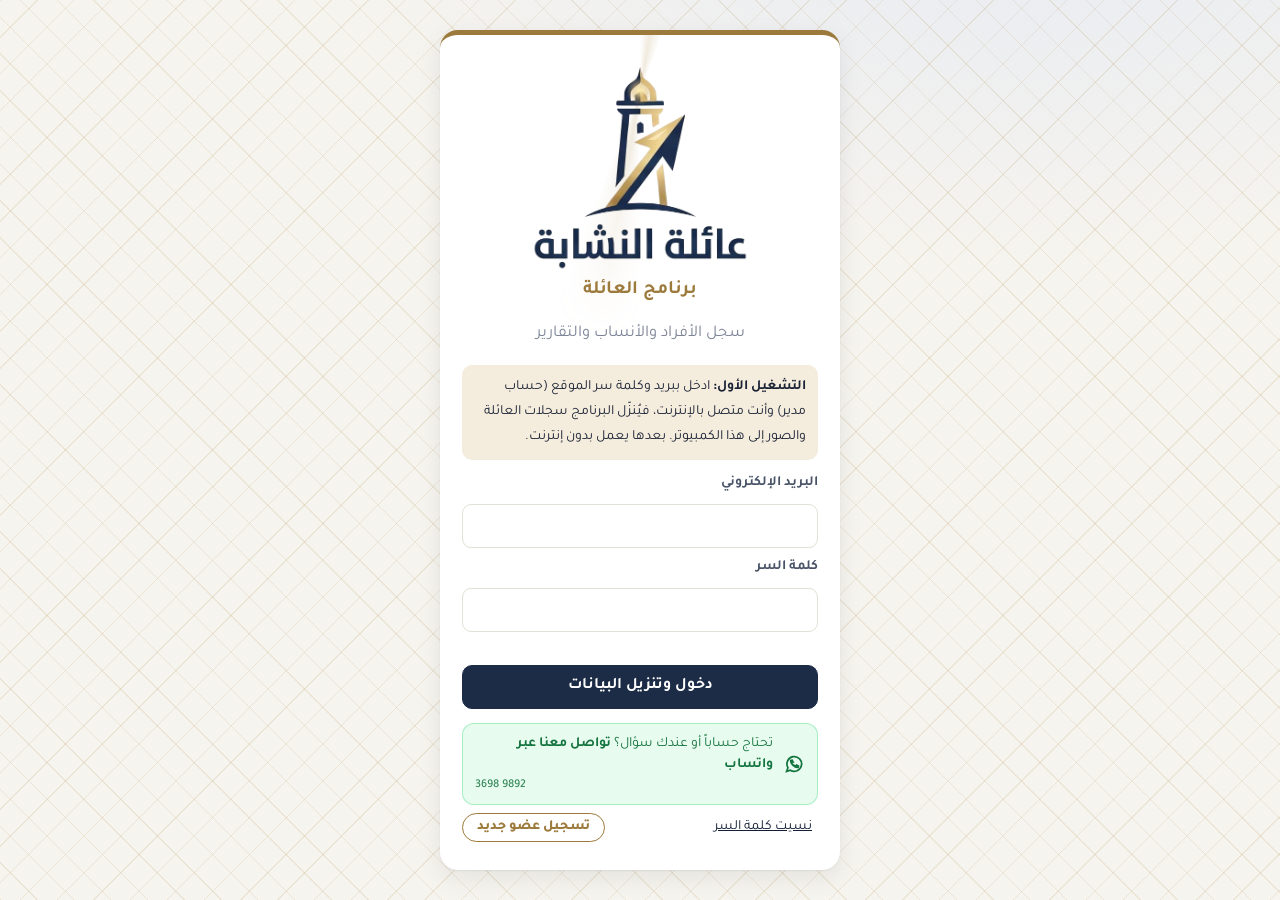
<file: desktop/index.html>
<!DOCTYPE html>
<html lang="ar" dir="rtl">
<head>
<meta charset="UTF-8">
<meta name="viewport" content="width=device-width, initial-scale=1, viewport-fit=cover">
<meta name="theme-color" content="#1c2c47">
<title>شجرة العائلة</title>
<link rel="manifest" href="manifest.webmanifest">
<meta name="theme-color" content="#1c2c47">
<link rel="icon" href="img/favicon-64.png" type="image/png">
<link rel="apple-touch-icon" href="img/apple-touch-icon.png">
<link rel="stylesheet" href="css/app.css">
<link rel="stylesheet" href="css/offline.css">
<script src="js/offline/localdb.js"></script>
</head>
<body>

<!-- ===== الدخول ===== -->
<section id="vLogin" class="login" hidden>
  <div class="login-card">
    <div class="login-art logo-anim la-full">
      <i class="la-beam"></i>
      <span class="la-in">
        <img class="logo-light" src="img/logo-full.png" alt="شجرة العائلة" width="240" height="227">
        <img class="logo-dark" src="img/logo-full-light.png" alt="شجرة العائلة" width="240" height="227">
        <i class="la-glow"></i><i class="la-shine"></i>
      </span>
    </div>
    <h1>برنامج العائلة</h1>
    <p class="muted">سجل الأفراد والأنساب والتقارير</p>
    <form id="loginForm" novalidate>
      <label for="lEmail">البريد الإلكتروني</label>
      <input class="inp ltr" id="lEmail" type="email" autocomplete="username" inputmode="email" required>
      <label for="lPass">كلمة السر</label>
      <input class="inp ltr" id="lPass" type="password" autocomplete="current-password" required>
      <div class="err" id="lErr" role="alert"></div>
      <button class="btn primary block" id="lBtn" type="submit">دخول</button>
      <a class="contact-wa" data-contact href="#" target="_blank" rel="noopener"><svg viewBox="0 0 24 24"><path d="M4 20l1.4-4A8 8 0 1 1 8 18.7z"/><path d="M9 9.5c.3 2.2 2.3 4.3 4.6 4.8l1.2-1.2 2 1-.4 1.6c-3.6.4-8-3.5-8-7.6L10 7.8l1 2z"/></svg><span>تحتاج حساباً أو عندك سؤال؟ <b>تواصل معنا عبر واتساب</b><small class="ltr" data-contact-num></small></span></a>
      <div class="login-links">
        <button class="linkbtn" type="button" id="lForgot">نسيت كلمة السر</button>
        <button class="linkbtn strong" type="button" id="lSignup">تسجيل عضو جديد</button>
      </div>
    </form>
  </div>
</section>

<!-- ===== التطبيق ===== -->
<div id="app" hidden>
  <header class="topbar">
    <button class="iconbtn only-mobile" id="navBtn" type="button" aria-label="القائمة" aria-controls="sidenav" aria-expanded="false">
      <svg viewBox="0 0 24 24" width="24" height="24" fill="none" stroke="currentColor" stroke-width="2.2"><path d="M4 7h16M4 12h16M4 17h16"/></svg>
    </button>
    <a class="brand" href="#/home"><img class="brand-mark" src="img/logo-mark-light.png" alt="" width="30" height="40"><span>شجرة العائلة<small id="crumb"></small></span></a>
    <div class="top-extra" id="topExtra"></div>
    <button class="iconbtn" id="soundBtn" type="button" aria-pressed="true" aria-label="إيقاف أصوات الأزرار"></button>
    <button class="iconbtn" id="themeBtn" type="button" aria-label="تبديل الوضع الليلي">
      <svg viewBox="0 0 24 24" width="22" height="22" fill="none" stroke="currentColor" stroke-width="2"><path d="M20 14.5A8 8 0 0 1 9.5 4a8 8 0 1 0 10.5 10.5z"/></svg>
    </button>
  </header>

  <div class="shell">
    <nav class="sidenav" id="sidenav" aria-label="القائمة الرئيسية">
      <div class="who" id="whoAmI"></div>
      <a href="#/about" data-nav="about"><svg viewBox="0 0 24 24"><circle cx="12" cy="12" r="9"/><path d="M12 11v6M12 7.5v.5"/></svg>من نحن</a>
      <a href="#/home" data-nav="home"><svg viewBox="0 0 24 24"><path d="M3 11l9-7 9 7v9a1 1 0 0 1-1 1h-5v-6H9v6H4a1 1 0 0 1-1-1z"/></svg>الرئيسية<span class="nav-badge bd" id="bdBadge" hidden title="أعياد ميلاد الغد بانتظار تهنئتك"></span></a>
      <div class="nav-h">السجلات</div>
      <a href="#/add" data-nav="add" data-perm="add"><svg viewBox="0 0 24 24"><circle cx="12" cy="12" r="9"/><path d="M12 8v8M8 12h8"/></svg>إضافة سجل</a>
      <a href="#/edit" data-nav="edit" data-perm="edit"><svg viewBox="0 0 24 24"><path d="M4 20h4l11-11-4-4L4 16z"/></svg>تعديل سجل</a>
      <a href="#/delete" data-nav="delete" data-perm="delete"><svg viewBox="0 0 24 24"><path d="M4 7h16M9 7V4h6v3M6 7l1 13h10l1-13"/></svg>حذف سجل</a>
      <a href="#/list" data-nav="list"><svg viewBox="0 0 24 24"><circle cx="11" cy="11" r="6.5"/><path d="m20 20-4.2-4.2"/></svg>البحث والملفات</a>
      <div class="nav-h">العائلة</div>
      <a href="#/tree" data-nav="tree"><svg viewBox="0 0 24 24"><rect x="9" y="2.5" width="6" height="5" rx="1"/><rect x="2.5" y="16.5" width="6" height="5" rx="1"/><rect x="15.5" y="16.5" width="6" height="5" rx="1"/><path d="M12 7.5V12M5.5 16.5V12h13v4.5"/></svg>شجرة العائلة</a>
      <a href="#/kinship" data-nav="kinship"><svg viewBox="0 0 24 24"><circle cx="6" cy="7" r="3"/><circle cx="18" cy="7" r="3"/><circle cx="12" cy="18" r="3"/><path d="M8.5 9 11 15.5M15.5 9 13 15.5M9 7h6"/></svg>قرابة العوائل</a>
      <a href="#/heritage" data-nav="heritage"><svg viewBox="0 0 24 24"><path d="M12 2.5c-3.5 3.5-3.5 7 0 10.5 3.5-3.5 3.5-7 0-10.5z"/><path d="M12 13v8M7.5 21h9M4.5 10.5c2.6 0 5 1.2 7.5 3.6M19.5 10.5c-2.6 0-5 1.2-7.5 3.6"/></svg>تراث العائلة</a>
      <a href="#/market" data-nav="market" data-admin hidden><svg viewBox="0 0 24 24"><path d="M4 8h16l-1.2 11.2a2 2 0 0 1-2 1.8H7.2a2 2 0 0 1-2-1.8z"/><path d="M8.5 8V6.5a3.5 3.5 0 0 1 7 0V8"/></svg>سوق العائلة</a>
      <a href="#/events" data-nav="events"><svg viewBox="0 0 24 24"><path d="M4 8h3l2-3h6l2 3h3v11H4z"/><circle cx="12" cy="13" r="3.5"/></svg>مناسبات العائلة</a>
      <a href="#/reports" data-nav="reports"><svg viewBox="0 0 24 24"><path d="M6 3h9l4 4v14H6z"/><path d="M9 12h7M9 16h7M9 8h3"/></svg>التقارير</a>
      <a href="#/whatsapp" data-nav="whatsapp"><svg viewBox="0 0 24 24"><path d="M4 20l1.4-4A8 8 0 1 1 8 18.7z"/><path d="M9 9.5c.3 2.2 2.3 4.3 4.6 4.8l1.2-1.2 2 1-.4 1.6c-3.6.4-8-3.5-8-7.6L10 7.8l1 2z"/></svg>مراسلة واتساب</a>
      <div class="nav-h" data-admin>الإدارة</div>
      <a href="#/settings" data-nav="settings" data-admin><svg viewBox="0 0 24 24"><path d="M8 6h13M8 12h13M8 18h13"/><circle cx="3.5" cy="6" r="1"/><circle cx="3.5" cy="12" r="1"/><circle cx="3.5" cy="18" r="1"/></svg>الإعدادات والقوائم</a>
      <a href="#/users" data-nav="users" data-admin><svg viewBox="0 0 24 24"><circle cx="9" cy="8" r="3.5"/><path d="M2.5 20c.6-3.6 3.2-5.6 6.5-5.6s5.9 2 6.5 5.6M16 4.5a3.5 3.5 0 0 1 0 7M18 14.6c2 .7 3.2 2.5 3.5 5.4"/></svg>المستخدمون</a>
      <a href="#/requests" data-nav="requests" data-admin><svg viewBox="0 0 24 24"><circle cx="10" cy="8" r="3.5"/><path d="M3.5 20c.6-3.6 3.2-5.6 6.5-5.6 1.6 0 3 .4 4.1 1.2M18 14v6M15 17h6"/></svg>طلبات الانضمام<span class="nav-badge" id="reqBadge" hidden></span></a>
      <a href="#/data" data-nav="data"><svg viewBox="0 0 24 24"><path d="M12 3v12m0 0-4-4m4 4 4-4"/><path d="M4 17v3h16v-3"/></svg>استيراد وتصدير</a>
      <a class="navwa" data-contact href="#" target="_blank" rel="noopener"><svg viewBox="0 0 24 24"><path d="M4 20l1.4-4A8 8 0 1 1 8 18.7z"/><path d="M9 9.5c.3 2.2 2.3 4.3 4.6 4.8l1.2-1.2 2 1-.4 1.6c-3.6.4-8-3.5-8-7.6L10 7.8l1 2z"/></svg><span>تواصل معنا<small class="ltr" data-contact-num></small></span></a>
      <button type="button" class="navout navpw" id="myQrBtn" hidden><svg viewBox="0 0 24 24"><rect x="4" y="4" width="6" height="6" rx="1"/><rect x="14" y="4" width="6" height="6" rx="1"/><rect x="4" y="14" width="6" height="6" rx="1"/><path d="M14 14h2v2h-2zM18 18h2v2h-2zM14 18h2M18 14h2"/></svg>رمز دخولي QR</button>
      <button type="button" class="navout navpw" id="pwBtn"><svg viewBox="0 0 24 24"><rect x="5" y="11" width="14" height="10" rx="2"/><path d="M8 11V7a4 4 0 0 1 8 0v4"/></svg>تغيير كلمة السر</button>
      <button type="button" class="navout" id="logoutBtn"><svg viewBox="0 0 24 24"><path d="M14 4h5v16h-5M10 8l-4 4 4 4M6 12h10"/></svg>تسجيل الخروج</button>
    </nav>
    <div class="scrim" id="scrim" hidden></div>
    <main id="view" tabindex="-1"></main>
  </div>
</div>

<!-- ===== حوارات ===== -->
<dialog id="dAsk" aria-labelledby="askT" class="dlg small">
  <form id="askForm" method="dialog">
    <h3 id="askT"></h3>
    <p id="askMsg"></p>
    <input class="inp" id="askInp" hidden>
    <div class="dlg-f"><button class="btn" type="button" id="askNo">إلغاء</button><button class="btn primary" type="button" id="askYes">موافق</button></div>
  </form>
</dialog>

<dialog id="dPick" aria-labelledby="pickT" class="dlg">
  <div class="dlg-h"><h3 id="pickT">اختيار شخص</h3><button class="iconbtn" type="button" onclick="this.closest('dialog').close()" aria-label="إغلاق">✕</button></div>
  <div class="dlg-b">
    <input class="inp" id="pickQ" type="search" placeholder="اكتب الاسم أو رقم التسلسل أو الرقم الشخصي" aria-label="بحث">
    <div class="pick-list" id="pickList"></div>
  </div>
</dialog>

<dialog id="dModal" aria-labelledby="modalT" class="dlg">
  <div class="dlg-h"><h3 id="modalT"></h3><button class="iconbtn" type="button" onclick="this.closest('dialog').close()" aria-label="إغلاق">✕</button></div>
  <div class="dlg-b" id="modalB"></div>
  <div class="dlg-f" id="modalF" hidden></div>
</dialog>

<dialog id="dJoin" aria-labelledby="joinT" class="dlg join-dlg">
  <div class="dlg-h"><h3 id="joinT">تسجيل عضو جديد</h3><button class="iconbtn" type="button" onclick="this.closest('dialog').close()" aria-label="إغلاق">✕</button></div>
  <div class="join-steps" id="joinSteps"></div>
  <div class="dlg-b" id="joinBody"></div>
</dialog>

<div id="printArea" class="report"></div>

<script src="js/config.js"></script>
<script src="js/core.js"></script>
<script src="js/sound.js"></script>
<script src="js/record.js"></script>
<script src="js/reports.js"></script>
<script src="js/tools.js"></script>
<script src="js/events.js"></script>
<script src="js/heritage.js"></script>
<script src="js/market.js"></script>
<script src="js/join.js"></script>
<script src="js/bday.js"></script>
<script src="js/kinship.js"></script>
<script src="js/qr.js"></script>
<script src="js/gate.js"></script>
<script src="js/app.js"></script>
<script src="js/offline/ui.js"></script>
<script>if("serviceWorker" in navigator && location.protocol !== "file:") navigator.serviceWorker.register("sw.js").catch(e => console.error(e));</script>
</body>
</html>
</file>
<file: desktop/css/app.css>
:root{
  --bg:#f6f4ee; --paper:#ffffff; --paper-2:#faf9f5; --ink:#1a2235; --ink-2:#4a5468; --ink-3:#7c8496;
  --brand:#1c2c47; --brand-d:#131f35; --brand-l:#e8ebf2; --gold:#9c7a3c; --gold-l:#f4ecdc;
  --line:#e3e0d6; --danger:#b3261e; --danger-l:#fbe9e7; --ok:#2e7d32; --ok-l:#e6f2e7;
  --female:#9c3d68; --female-l:#f6e6ee;
  --radius:12px; --shadow:0 1px 2px rgba(20,28,45,.06),0 8px 24px rgba(20,28,45,.08);
  --font:"Tajawal","Segoe UI",Tahoma,sans-serif; --display:"Tajawal","Segoe UI",Tahoma,sans-serif;
  --nav-w:250px;
  --grid:rgba(181,149,89,.16); --top-h:76px; --bar:#1c2c47; --bar-2:#2a3f63; --logo-l:block; --logo-d:none;
}
@media (prefers-color-scheme: dark){
  :root:not([data-theme="light"]){
    --bg:#0e131c; --paper:#161d2a; --paper-2:#1a2231; --ink:#e9ecf2; --ink-2:#b8c0cf; --ink-3:#8590a5;
    --brand:#a9bde3; --brand-d:#cbd7ef; --brand-l:#1f2a40; --gold:#d9b874; --gold-l:#382f20;
    --line:#2a3347; --danger:#f08a80; --danger-l:#3a2220; --ok:#81c784; --ok-l:#1e3321;
    --female:#e48bb3; --female-l:#3a2230;
    --shadow:0 1px 2px rgba(0,0,0,.3),0 8px 24px rgba(0,0,0,.35);
    --bar:#121a29; --bar-2:#1f2d48; --logo-l:none; --logo-d:block; --grid:rgba(217,184,116,.09); color-scheme:dark;
  }
}
:root[data-theme="dark"]{
  --bg:#0e131c; --paper:#161d2a; --paper-2:#1a2231; --ink:#e9ecf2; --ink-2:#b8c0cf; --ink-3:#8590a5;
  --brand:#a9bde3; --brand-d:#cbd7ef; --brand-l:#1f2a40; --gold:#d9b874; --gold-l:#382f20;
  --line:#2a3347; --danger:#f08a80; --danger-l:#3a2220; --ok:#81c784; --ok-l:#1e3321;
  --female:#e48bb3; --female-l:#3a2230;
  --shadow:0 1px 2px rgba(0,0,0,.3),0 8px 24px rgba(0,0,0,.35);
  --bar:#121a29; --bar-2:#1f2d48; --logo-l:none; --logo-d:block; --grid:rgba(217,184,116,.09); color-scheme:dark;
}
*{box-sizing:border-box}
html,body{margin:0}
body{background:var(--bg);color:var(--ink);font-family:var(--font);line-height:1.7;font-size:16.5px;min-height:100vh}
button,input,select,textarea{font-family:inherit;font-size:16px;color:inherit}
[hidden]{display:none!important}
a{color:var(--brand-d)}
h1,h2,h3{font-family:var(--display);font-weight:700;line-height:1.35}
.ltr{direction:ltr;text-align:end}
.muted{color:var(--ink-3)}
.err{color:var(--danger);font-size:14px;min-height:1.2em}
.empty{color:var(--ink-3);text-align:center;padding:26px 10px}

/* ===== أزرار ===== */
.btn{display:inline-flex;align-items:center;justify-content:center;gap:6px;min-height:44px;padding:6px 16px;border:1.5px solid var(--line);border-radius:10px;background:var(--paper);color:var(--ink);font-weight:700;cursor:pointer;white-space:nowrap;text-decoration:none;transition:background .12s,border-color .12s,transform .08s}
.btn:hover{border-color:var(--brand);background:var(--brand-l)}
.btn:active{transform:scale(.97)}
.btn.primary{background:var(--brand);border-color:var(--brand);color:#fff}
.btn.primary:hover{background:var(--brand-d);border-color:var(--brand-d)}
:root[data-theme="dark"] .btn.primary{color:#0e131c}
@media (prefers-color-scheme: dark){:root:not([data-theme="light"]) .btn.primary{color:#0e131c}}
.btn.gold{background:var(--gold);border-color:var(--gold);color:#fff}
.btn.danger{border-color:var(--danger);color:var(--danger)}
.btn.danger:hover{background:var(--danger-l)}
.btn.danger-fill{background:var(--danger);border-color:var(--danger);color:#fff}
.btn.wa{border-color:#1f9d55;color:#1f7a45}
.btn.wa:hover{background:#e6f5ec}
.btn.small{min-height:36px;padding:3px 12px;font-size:14px}
.btn.block{width:100%}
.btn[disabled]{opacity:.5;cursor:not-allowed}
.btn:focus-visible,.inp:focus-visible,.iconbtn:focus-visible,.pbtn:focus-visible,a:focus-visible,.tab:focus-visible{outline:3px solid color-mix(in srgb,var(--brand) 50%,transparent);outline-offset:2px}
.iconbtn{display:inline-grid;place-items:center;width:44px;height:44px;border:0;border-radius:10px;background:transparent;color:inherit;cursor:pointer;font-size:18px}
.iconbtn:hover{background:var(--brand-l)}
.linkbtn{background:none;border:0;color:var(--brand-d);text-decoration:underline;cursor:pointer;font-size:14px;padding:6px}

/* ===== مدخلات ===== */
.inp{width:100%;min-height:44px;border:1.5px solid var(--line);border-radius:9px;background:var(--paper);padding:8px 12px}
.inp:focus{border-color:var(--brand);outline:none}
textarea.inp{min-height:110px;resize:vertical;line-height:1.7}
textarea.inp.grow{min-height:260px;overflow:hidden;field-sizing:content}
.inp[readonly]{background:var(--paper-2);color:var(--ink-2)}
select.inp{cursor:pointer}
.field{display:flex;flex-direction:column;gap:4px}
.field>label{font-size:14px;font-weight:700;color:var(--ink-2)}
.field.req>label::after{content:" *";color:var(--danger)}
.field .ferr{color:var(--danger);font-size:13px}
.fgrid{display:grid;grid-template-columns:repeat(auto-fill,minmax(210px,1fr));gap:12px 16px}
.fgrid .wide{grid-column:1/-1}

/* ===== الدخول ===== */
.login{min-height:100vh;display:grid;place-items:center;padding:16px;background:repeating-linear-gradient(135deg,var(--grid) 0 1px,transparent 1px 26px),repeating-linear-gradient(45deg,var(--grid) 0 1px,transparent 1px 26px),radial-gradient(1200px 600px at 80% -10%,var(--brand-l),transparent 60%),var(--bg)}
.login-card{width:100%;max-width:400px;background:var(--paper);border-radius:18px;box-shadow:var(--shadow);padding:28px 22px;text-align:center;border-top:5px solid var(--gold)}
.login-art{margin:0 auto 6px;width:220px;max-width:70%}
.login-art img{width:100%;height:auto}
.logo-light{display:var(--logo-l)}.logo-dark{display:var(--logo-d)}
.login h1{margin:0;font-size:19px;font-weight:700;color:var(--gold)}
.login form{display:grid;gap:8px;margin-top:16px;text-align:start}
.login label{font-weight:700;font-size:14px;color:var(--ink-2)}
.login-links{display:flex;justify-content:space-between;flex-wrap:wrap}

/* ===== الهيكل ===== */
.topbar{position:sticky;top:0;z-index:30;display:flex;align-items:center;gap:8px;background:linear-gradient(90deg,var(--bar),var(--bar-2));border-bottom:2px solid #b59559;color:#fff;padding:8px 14px;padding-top:calc(8px + env(safe-area-inset-top,0px))}
:root[data-theme="dark"] .topbar{background:linear-gradient(90deg,var(--bar),var(--bar-2))}
@media (prefers-color-scheme: dark){:root:not([data-theme="light"]) .topbar{background:linear-gradient(90deg,var(--bar),var(--bar-2))}}
.brand{flex:1;min-width:0;color:#fff;text-decoration:none;font-family:var(--display);font-size:20px;line-height:1.2;display:flex;align-items:center;gap:10px}
.brand-mark{width:auto;height:40px;flex:none}
.brand span{min-width:0}
.brand small{display:block;font-family:var(--font);font-size:12px;opacity:.8}
.topbar .iconbtn:hover{background:rgba(255,255,255,.14)}
.shell{display:flex;min-height:calc(100vh - var(--top-h))}
/* ===== القائمة الجانبية الزجاجية ===== */
:root{--glass:rgba(255,255,255,.52);--glass-2:rgba(255,255,255,.7);--glass-line:rgba(255,255,255,.75);--glass-edge:rgba(28,44,71,.12);--glass-hi:rgba(255,255,255,.65);
  --blob1:rgba(79,111,166,.32);--blob2:rgba(181,149,89,.30);--blob3:rgba(28,44,71,.14)}
:root[data-theme="dark"]{--glass:rgba(22,29,42,.55);--glass-2:rgba(38,48,68,.6);--glass-line:rgba(255,255,255,.1);--glass-edge:rgba(0,0,0,.35);--glass-hi:rgba(255,255,255,.08);
  --blob1:rgba(79,111,166,.22);--blob2:rgba(181,149,89,.16);--blob3:rgba(169,189,227,.08)}
@media (prefers-color-scheme: dark){:root:not([data-theme="light"]){--glass:rgba(22,29,42,.55);--glass-2:rgba(38,48,68,.6);--glass-line:rgba(255,255,255,.1);--glass-edge:rgba(0,0,0,.35);--glass-hi:rgba(255,255,255,.08);
  --blob1:rgba(79,111,166,.22);--blob2:rgba(181,149,89,.16);--blob3:rgba(169,189,227,.08)}}
/* بقع لونية ثابتة خلف الصفحة ليظهر الزجاج */
body::before{content:"";position:fixed;inset:0;z-index:-1;pointer-events:none;
  background:repeating-linear-gradient(135deg,var(--grid) 0 1px,transparent 1px 26px),repeating-linear-gradient(45deg,var(--grid) 0 1px,transparent 1px 26px),radial-gradient(520px 420px at 100% 12%,var(--blob1),transparent 70%),radial-gradient(460px 400px at 92% 78%,var(--blob2),transparent 70%),radial-gradient(420px 360px at 70% 45%,var(--blob3),transparent 70%)}
.sidenav{width:var(--nav-w);flex:none;padding:14px 12px 24px;position:sticky;top:var(--top-h);height:calc(100vh - var(--top-h));overflow:auto;
  background:linear-gradient(180deg,var(--glass-2),var(--glass));border-inline-end:1px solid var(--glass-line);
  box-shadow:inset -1px 0 0 var(--glass-hi),-8px 0 30px -12px var(--glass-edge);
  -webkit-backdrop-filter:blur(22px) saturate(170%);backdrop-filter:blur(22px) saturate(170%);scrollbar-width:thin}
@supports not ((backdrop-filter:blur(1px)) or (-webkit-backdrop-filter:blur(1px))){.sidenav{background:var(--paper)}}
.sidenav a,.sidenav .navout{display:flex;align-items:center;gap:10px;padding:9px 12px;border-radius:12px;color:var(--ink);text-decoration:none;font-weight:500;min-height:44px;width:100%;border:1px solid transparent;background:none;cursor:pointer;font-size:15px;text-align:start;transition:background .2s,border-color .2s,transform .2s,box-shadow .2s}
.sidenav a:hover,.sidenav .navout:hover{background:var(--glass-hi);border-color:var(--glass-line);box-shadow:0 4px 14px -6px var(--glass-edge);transform:translateX(-2px)}
.sidenav a.on{background:linear-gradient(135deg,var(--brand),color-mix(in srgb,var(--brand) 55%,#4f6fa6));color:#fff;border-color:rgba(255,255,255,.25);box-shadow:0 8px 20px -8px color-mix(in srgb,var(--brand) 80%,transparent),inset 0 1px 0 rgba(255,255,255,.25)}
:root[data-theme="dark"] .sidenav a.on{color:#0e131c}
@media (prefers-color-scheme: dark){:root:not([data-theme="light"]) .sidenav a.on{color:#0e131c}}
.sidenav svg{width:20px;height:20px;fill:none;stroke:currentColor;stroke-width:1.9;flex:none}
.nav-h{font-size:12px;color:var(--ink-3);font-weight:700;margin:16px 12px 4px}
.who{font-size:12px;line-height:1.35;color:var(--ink-2);padding:6px 10px;margin-bottom:6px;border-radius:12px;background:var(--glass-hi);border:1px solid var(--glass-line);box-shadow:inset 0 1px 0 var(--glass-hi)}
.who-l1{display:flex;align-items:center;justify-content:space-between;gap:8px}
.who b{color:var(--ink);font-size:14px;white-space:nowrap;overflow:hidden;text-overflow:ellipsis}
.who-role{flex:none;font-size:11px;font-weight:700;color:var(--gold);background:var(--gold-l);border-radius:999px;padding:1px 8px}
.who-mail{display:block;text-align:start;font-size:11.5px;color:var(--ink-3);white-space:nowrap;overflow:hidden;text-overflow:ellipsis}
.navout{color:var(--danger)!important;margin-top:4px}
.sidenav .navout.navpw{color:var(--ink)!important;margin-top:8px}
.sidenav a.navwa{display:flex;align-items:center;gap:10px;margin-top:14px;padding:10px 12px;border-radius:14px;text-decoration:none;color:#14743f;font-weight:700;font-size:15px;min-height:48px;
  background:linear-gradient(135deg,rgba(37,211,102,.16),rgba(37,211,102,.06));border:1px solid rgba(37,211,102,.35);transition:background .2s,transform .2s}
.sidenav a.navwa:hover{background:rgba(37,211,102,.22);transform:translateX(-2px)}
.navwa svg,.contact-wa svg{width:22px;height:22px;fill:none;stroke:currentColor;stroke-width:1.9;flex:none}
.navwa small,.contact-wa small{display:block;font-weight:500;font-size:12px;opacity:.85;text-align:start}
:root[data-theme="dark"] .sidenav a.navwa,:root[data-theme="dark"] .contact-wa{color:#6ee7a0}
@media (prefers-color-scheme: dark){:root:not([data-theme="light"]) .sidenav a.navwa,:root:not([data-theme="light"]) .contact-wa{color:#6ee7a0}}
.contact-wa{display:flex;align-items:center;gap:10px;margin-top:6px;padding:10px 12px;border-radius:12px;text-decoration:none;color:#14743f;font-size:14px;line-height:1.5;
  background:rgba(37,211,102,.1);border:1px solid rgba(37,211,102,.35)}
.contact-wa:hover{background:rgba(37,211,102,.18)}
@media (prefers-reduced-motion: reduce){.sidenav a,.sidenav .navout{transition:none}.sidenav a:hover{transform:none}}
main{flex:1;min-width:0;padding:20px;max-width:1180px;outline:none}
.only-mobile{display:none}
.scrim{position:fixed;inset:0;background:rgba(12,18,30,.25);-webkit-backdrop-filter:blur(3px);backdrop-filter:blur(3px);z-index:39}
@media (max-width:900px){
  .only-mobile{display:inline-grid}
  .sidenav{position:fixed;top:0;bottom:0;inset-inline-start:0;height:100vh;z-index:40;transform:translateX(100%);transition:transform .25s cubic-bezier(.2,.8,.3,1);padding-top:calc(16px + env(safe-area-inset-top,0px));background:linear-gradient(180deg,var(--glass-2),var(--glass))}
  .sidenav.open{transform:none}
  main{padding:14px}
}

/* ===== عناصر الصفحات ===== */
.page-h{display:flex;flex-wrap:wrap;align-items:center;justify-content:space-between;gap:10px;margin:0 0 14px}
.page-h h2{margin:0;font-size:24px;color:var(--brand-d)}
.page-h .acts{display:flex;flex-wrap:wrap;gap:8px}
.card{background:var(--paper);border:1px solid var(--line);border-radius:var(--radius);box-shadow:var(--shadow);padding:18px}
.card+.card{margin-top:14px}
.card h3{margin:0 0 10px;font-size:18px;color:var(--brand-d)}
.narrow{max-width:520px;margin-inline:auto}
.stats{display:grid;grid-template-columns:repeat(auto-fit,minmax(140px,1fr));gap:12px;margin-bottom:18px}
.stat{background:var(--paper);border:1px solid var(--line);border-radius:var(--radius);padding:14px;box-shadow:var(--shadow)}
.stat b{display:block;font-size:30px;font-family:var(--display);color:var(--brand-d);line-height:1.2}
.stat>span{font-size:13px;color:var(--ink-2)}
a.stat{color:inherit;transition:border-color .2s}
a.stat:hover{border-color:var(--gold)}
.stat.gold{border-top:4px solid var(--gold)}
.tiles{display:grid;grid-template-columns:repeat(auto-fill,minmax(180px,1fr));gap:12px}
.tile{display:flex;flex-direction:column;align-items:flex-start;gap:6px;padding:16px;border:1px solid var(--line);border-radius:var(--radius);background:var(--paper);color:var(--ink);text-decoration:none;box-shadow:var(--shadow);transition:transform .12s,border-color .12s}
.tile:hover{transform:translateY(-2px);border-color:var(--brand)}
.tile .ic{width:42px;height:42px;border-radius:11px;display:grid;place-items:center;background:var(--brand-l);color:var(--brand-d)}
.tile .ic svg{width:24px;height:24px;fill:none;stroke:currentColor;stroke-width:1.9}
.tile b{font-size:17px}
.tile small{color:var(--ink-3);font-size:13px;line-height:1.5}
.sec-h{font-size:15px;color:var(--ink-2);margin:22px 0 10px;font-weight:700}

/* ===== تبويبات ===== */
.tabs{display:flex;gap:4px;overflow-x:auto;overflow-y:hidden;border-bottom:2px solid var(--line);margin-bottom:16px;scrollbar-width:none}
.tabs::-webkit-scrollbar{display:none}
.tab{border:0;background:none;padding:10px 14px;font-weight:700;color:var(--ink-2);cursor:pointer;border-bottom:3px solid transparent;margin-bottom:-2px;white-space:nowrap;min-height:44px}
.tab.on{color:var(--brand-d);border-bottom-color:var(--gold)}
.tabpane[hidden]{display:none}

/* ===== السجل ===== */
.rec-top{display:flex;gap:16px;align-items:center;flex-wrap:wrap;margin-bottom:14px}
.photo{width:96px;height:112px;border-radius:12px;background:var(--paper-2) center/cover no-repeat;border:2px solid var(--line);display:grid;place-items:center;color:var(--ink-3);font-size:12px;flex:none;cursor:pointer;text-align:center}
.rec-name{flex:1;min-width:200px}
.rec-name h2{margin:0;font-size:24px;color:var(--brand-d)}
.rec-name .meta{display:flex;flex-wrap:wrap;gap:6px;margin-top:6px}
.chip{display:inline-flex;align-items:center;gap:4px;border-radius:999px;padding:2px 10px;font-size:13px;background:var(--brand-l);color:var(--brand-d);font-weight:700}
.chip.gold{background:var(--gold-l);color:var(--gold)}
.chip.dead{background:var(--paper-2);color:var(--ink-2);border:1px dashed var(--ink-3)}
.chip.inlaw{background:color-mix(in srgb,var(--gold) 16%,transparent);color:var(--gold);border:1px solid color-mix(in srgb,var(--gold) 45%,transparent)}
.chip.f{background:var(--female-l);color:var(--female)}
.savebar{position:sticky;bottom:0;z-index:20;display:flex;gap:8px;flex-wrap:wrap;align-items:center;background:var(--paper);border-top:1px solid var(--line);padding:10px 14px;margin:18px -20px -20px;padding-bottom:calc(10px + env(safe-area-inset-bottom,0px));box-shadow:0 -6px 18px rgba(0,0,0,.06)}
.savebar .dirty{color:var(--gold);font-size:14px;font-weight:700}
.savebar .sp{flex:1}
@media (max-width:900px){.savebar{margin:18px -14px -14px}}
.linkf{display:flex;gap:6px;align-items:stretch}
.linkf .pv{flex:1;min-height:44px;border:1.5px dashed var(--brand);border-radius:9px;background:var(--paper);padding:8px 12px;text-align:start;cursor:pointer;color:var(--ink);font-weight:700}
.linkf .pv.empty{color:var(--ink-3);font-weight:400}
.spouse-row{display:grid;grid-template-columns:44px 1fr 1fr auto;gap:8px;align-items:center;margin-bottom:8px}
.spouse-row .n{font-weight:700;color:var(--gold);text-align:center}
.spouse-row.wife{grid-template-columns:44px 1fr 1fr 130px auto}
@media (max-width:640px){.spouse-row,.spouse-row.wife{grid-template-columns:30px 1fr auto}.spouse-row .sp-name,.spouse-row .sp-nat{grid-column:2/4}}
.derived{display:grid;grid-template-columns:repeat(auto-fill,minmax(230px,1fr));gap:8px 16px;background:var(--paper-2);border-radius:10px;padding:12px;margin-top:12px}
.derived div{font-size:14px}
.derived span{color:var(--ink-3)}

/* ===== أشخاص ===== */
.av{width:40px;height:40px;border-radius:50%;display:inline-grid;place-items:center;background:var(--brand-l);color:var(--brand-d);font-weight:700;flex:none}
.av.f{background:var(--female-l);color:var(--female)}
.av.dead{outline:2px dashed var(--ink-3);outline-offset:1px}
.av.sm{width:32px;height:32px;font-size:14px}
.pbtn{display:flex;align-items:center;gap:10px;width:100%;border:1px solid var(--line);border-radius:10px;background:var(--paper);padding:8px 10px;cursor:pointer;text-align:start;min-height:52px}
.pbtn:hover{border-color:var(--brand);background:var(--brand-l)}
.pbtn b{display:block;font-size:15px;line-height:1.4}
.pbtn small{color:var(--ink-3);font-size:12.5px}
.plist{display:grid;grid-template-columns:repeat(auto-fill,minmax(250px,1fr));gap:8px}
.fam-grp{margin-bottom:16px}
.fam-grp h4{margin:0 0 8px;font-size:15px;color:var(--ink-2)}

/* ===== جدول ===== */
.toolbar{display:flex;flex-wrap:wrap;gap:8px;margin-bottom:12px}
.toolbar .inp{width:auto;flex:1 1 160px}
.toolbar .grow{flex:3 1 260px}
.tbl-wrap{overflow-x:auto;border:1px solid var(--line);border-radius:var(--radius);background:var(--paper)}
.tbl{width:100%;border-collapse:collapse;font-size:14.5px}
.tbl th{background:var(--paper-2);color:var(--ink-2);font-weight:700;text-align:start;padding:10px;border-bottom:1px solid var(--line);white-space:nowrap;position:sticky;top:0}
.tbl td{padding:9px 10px;border-bottom:1px solid var(--line);vertical-align:middle}
.tbl tr:last-child td{border-bottom:0}
.tbl tbody tr.click{cursor:pointer}
.tbl tbody tr.click:hover{background:var(--brand-l)}
.tbl .num{font-variant-numeric:tabular-nums;color:var(--ink-3)}
.tbl input[type=checkbox]{width:20px;height:20px;accent-color:var(--brand)}
@media (max-width:640px){.tbl .hm{display:none}}
.pager{display:flex;gap:8px;align-items:center;justify-content:center;margin-top:12px}

/* ===== الشجرة ===== */
.tree ul{list-style:none;margin:0;padding-inline-start:26px;position:relative}
.tree>ul{padding-inline-start:0}
.tree li{position:relative;padding:4px 0}
.tree ul ul li::before{content:"";position:absolute;inset-inline-start:-16px;top:0;bottom:0;border-inline-start:2px solid var(--line)}
.tree ul ul li:last-child::before{bottom:auto;height:26px}
.tree ul ul li::after{content:"";position:absolute;inset-inline-start:-16px;top:26px;width:14px;border-top:2px solid var(--line)}
.node{display:inline-flex;align-items:center;gap:8px;border:1px solid var(--line);background:var(--paper);border-radius:10px;padding:4px 10px 4px 6px;cursor:pointer;min-height:44px}
.node:hover{border-color:var(--brand)}
.node.f{border-color:color-mix(in srgb,var(--female) 40%,var(--line))}
.node.dead{border-style:dashed}
.node.ref{opacity:.6;border-style:dotted}
.node small{color:var(--ink-3);font-size:12px}
.tog{width:30px;height:30px;border-radius:8px;border:1px solid var(--line);background:var(--paper-2);cursor:pointer;margin-inline-end:4px;font-weight:700;vertical-align:middle}
.tog.leaf{visibility:hidden}

/* ===== شجرة البطاقات ===== */
.seg{display:inline-flex;border:1.5px solid var(--line);border-radius:10px;overflow:hidden}
.seg button{border:0;background:var(--paper);padding:6px 14px;min-height:36px;font-weight:700;cursor:pointer;color:var(--ink-2);font-size:14px}
.seg button.on{background:var(--brand);color:#fff}
.ochart-box{position:relative}
.ochart-wrap{direction:ltr;overflow:auto;background:var(--paper);border:1px solid var(--line);border-radius:var(--radius);box-shadow:var(--shadow);height:calc(100vh - 250px);min-height:420px;padding:24px 16px 40px;cursor:grab;-webkit-overflow-scrolling:touch}
.ochart-wrap.grab{cursor:grabbing;user-select:none}
.ochart{display:inline-block;min-width:100%;text-align:center;white-space:nowrap}
.ochart ul{display:flex;justify-content:center;padding:26px 0 0;margin:0;position:relative}
.ochart li{list-style:none;position:relative;padding:26px 7px 0;display:flex;flex-direction:column;align-items:center}
.ochart li::before,.ochart li::after{content:"";position:absolute;top:0;right:50%;width:50%;height:26px;border-top:2px solid var(--line)}
.ochart li::after{right:auto;left:50%;border-left:2px solid var(--line)}
.ochart li:only-child::before,.ochart li:only-child::after{display:none}
.ochart li:only-child{padding-top:0}
.ochart li:first-child::before,.ochart li:last-child::after{border:0}
.ochart li:last-child::before{border-right:2px solid var(--line);border-radius:0 8px 0 0}
.ochart li:first-child::after{border-radius:8px 0 0 0}
.ochart ul ul::before{content:"";position:absolute;top:0;left:50%;height:26px;border-left:2px solid var(--line)}
.ochart>ul{padding-top:0}
.ochart>ul>li{padding-top:0}
.ochart>ul>li::before,.ochart>ul>li::after{display:none}
/* ألوان الجنسين */
:root{--m1:#2b4a80;--m2:#5b7fc0;--mbg:#ebf0f9;--mbg2:#ffffff;--mline:#b4c6e6;--f1:#b5306b;--f2:#ee7aa8;--fbg:#fdeef4;--fbg2:#ffffff;--fline:#efb6cd}
:root[data-theme="dark"]{--m1:#9db8ea;--m2:#3c5a91;--mbg:#18233a;--mbg2:#161d2a;--mline:#2f4670;--f1:#f39ac0;--f2:#9c2f5e;--fbg:#3a1a2a;--fbg2:#26171e;--fline:#6b2f4b}
@media (prefers-color-scheme: dark){:root:not([data-theme="light"]){--m1:#9db8ea;--m2:#3c5a91;--mbg:#18233a;--mbg2:#161d2a;--mline:#2f4670;--f1:#f39ac0;--f2:#9c2f5e;--fbg:#3a1a2a;--fbg2:#26171e;--fline:#6b2f4b}}
@keyframes cardIn{from{opacity:0;transform:translateY(-10px) scale(.92)}}
.pcard{--c1:var(--m1);--c2:var(--m2);--bg:var(--mbg);--bg2:var(--mbg2);--ln:var(--mline);
  direction:rtl;width:136px;display:flex;flex-direction:column;align-items:center;gap:1px;position:relative;overflow:hidden;
  background:linear-gradient(170deg,var(--bg) 0%,var(--bg2) 75%);border:1.5px solid var(--ln);border-radius:16px;padding:16px 8px 10px;
  box-shadow:0 2px 6px rgba(15,40,50,.06),0 8px 20px -8px color-mix(in srgb,var(--c1) 35%,transparent);cursor:pointer;color:var(--ink);white-space:normal;font:inherit;
  transition:transform .22s cubic-bezier(.34,1.56,.64,1),box-shadow .22s,border-color .22s,opacity .22s;animation:cardIn .4s cubic-bezier(.34,1.4,.64,1) both}
.pcard::before{content:"";position:absolute;inset:0 0 auto;height:5px;background:linear-gradient(90deg,var(--c1),var(--c2))}
.pcard.f{--c1:var(--f1);--c2:var(--f2);--bg:var(--fbg);--bg2:var(--fbg2);--ln:var(--fline)}
.pcard:hover,.pcard:focus-visible{transform:translateY(-4px) scale(1.04);border-color:var(--c1);box-shadow:0 0 0 4px color-mix(in srgb,var(--c2) 22%,transparent),0 14px 28px -10px color-mix(in srgb,var(--c1) 60%,transparent);z-index:3;outline:none}
.pcard:active{transform:translateY(-1px) scale(.99)}
.pcard .av{width:46px;height:46px;font-size:19px;margin-bottom:5px;color:#fff;background:linear-gradient(140deg,var(--c2),var(--c1));box-shadow:0 4px 10px -3px color-mix(in srgb,var(--c1) 70%,transparent);outline:none}
.pcard .gx{position:absolute;top:11px;left:9px;width:24px;height:24px;border-radius:50%;display:grid;place-items:center;color:var(--c1);background:color-mix(in srgb,var(--c2) 18%,transparent)}
.gi{width:14px;height:14px;fill:none;stroke:currentColor;stroke-width:2.4;stroke-linecap:round;stroke-linejoin:round;flex:none}
.pcard.sel{border-color:var(--c1);box-shadow:0 0 0 4px color-mix(in srgb,var(--c2) 30%,transparent),0 12px 24px -10px color-mix(in srgb,var(--c1) 60%,transparent)}
.pcard .nm{font-size:16px;line-height:1.3;color:var(--c1);font-weight:700}
.pcard .sub{font-size:11.5px;color:var(--ink-2);line-height:1.45}
.pcard .sub.yr{color:var(--ink-3)}
.pcard .sp{font-size:11px;margin-top:4px;line-height:1.4;padding:1px 8px;border-radius:999px;background:color-mix(in srgb,var(--gold) 14%,transparent);color:var(--sp-ink,#7a5310)}
:root[data-theme="dark"] .pcard .sp{--sp-ink:#e3c27a}
@media (prefers-color-scheme: dark){:root:not([data-theme="light"]) .pcard .sp{--sp-ink:#e3c27a}}
.pcard.dead{filter:saturate(.45);border-style:dashed}
.pcard.dead .av{opacity:.8}
.pcard.dead .yr::after{content:" · رحمه الله"}
.pcard.dead.f .yr::after{content:" · رحمها الله"}
.pcard.ref{opacity:.5;border-style:dotted;animation:none}
.pcard.ref:hover{opacity:.9}
.pcard.root{box-shadow:0 0 0 4px color-mix(in srgb,var(--gold) 30%,transparent),0 12px 26px -10px color-mix(in srgb,var(--gold) 70%,transparent);border-color:var(--gold)}
.pcard.root::before{background:linear-gradient(90deg,#b59559,#e3c27a,#b59559)}
.pcard.lit{border-color:var(--gold);box-shadow:0 0 0 3px color-mix(in srgb,var(--gold) 40%,transparent),0 10px 22px -10px color-mix(in srgb,var(--gold) 70%,transparent);transform:translateY(-2px)}
.ochart li.litline::before,.ochart li.litline::after,.ochart li.litend::before,.ochart li.litend::after,.ochart li.litline>ul::before{border-color:var(--gold)!important}
.ochart li::before,.ochart li::after,.ochart ul ul::before{transition:border-color .18s}
.ktog{margin-top:7px;min-height:28px;padding:0 11px;border-radius:999px;border:1.5px solid var(--line);background:var(--paper);color:var(--ink-2);font-size:12.5px;font-weight:700;cursor:pointer;position:relative;z-index:1;box-shadow:0 2px 6px rgba(0,0,0,.06);transition:transform .15s,background .15s,color .15s}
.ktog:hover{transform:scale(1.08)}
.ktog.m{border-color:var(--mline);color:var(--m1)}
.ktog.f{border-color:var(--fline);color:var(--f1)}
.ktog.m:hover{background:var(--m1);color:#fff}
.ktog.f:hover{background:var(--f1);color:#fff}
.ktog i{font-style:normal}
.legend{display:flex;flex-wrap:wrap;gap:8px;margin:0 0 10px;font-size:13px}
.legend span{display:inline-flex;min-height:30px;align-items:center;gap:6px;padding:3px 10px;border-radius:999px;border:1.5px solid var(--line);background:var(--paper)}
.legend .lm{border-color:var(--mline);color:var(--m1);background:var(--mbg)}
.legend .lf{border-color:var(--fline);color:var(--f1);background:var(--fbg)}
.legend .ld{border-style:dashed;color:var(--ink-2)}
.legend .lr{border-color:var(--gold);color:var(--gold)}
@media (prefers-reduced-motion: reduce){.pcard{animation:none;transition:none}.pcard:hover{transform:none}}
.ochart li>ul{padding-top:20px}
.ochart li>.ktog+ul::before{height:20px}
.ochart li>ul>li{padding-top:20px}
.ochart li>ul>li::before,.ochart li>ul>li::after{height:20px}
.zoomer{position:absolute;bottom:12px;left:12px;display:flex;flex-direction:column;align-items:center;background:var(--paper);border:1px solid var(--line);border-radius:12px;box-shadow:var(--shadow);overflow:hidden}
.zoomer button{width:40px;height:38px;border:0;background:none;font-size:19px;cursor:pointer;color:var(--ink)}
.zoomer button:hover{background:var(--brand-l)}
.zoomer span{font-size:11px;color:var(--ink-3);padding:2px 0}
@media (max-width:640px){.ochart-wrap{height:calc(100vh - 290px)}.pcard{width:112px}.pcard .nm{font-size:14.5px}}

/* ===== التقارير ===== */
.rep-grid{display:grid;grid-template-columns:repeat(auto-fill,minmax(250px,1fr));gap:10px}
.rep-item{display:flex;gap:12px;align-items:flex-start;padding:14px;border:1px solid var(--line);border-radius:var(--radius);background:var(--paper);text-decoration:none;color:var(--ink);text-align:start;cursor:pointer;width:100%}
.rep-item:hover{border-color:var(--brand);background:var(--brand-l)}
.rep-item .no{font-family:var(--display);color:var(--gold);font-size:18px;min-width:30px}
.rep-item b{display:block}
.rep-item small{color:var(--ink-3);font-size:13px}
.report{background:#fff;color:#1d2a2e;font-size:14px;line-height:1.6}
.rep-paper{background:#fff;color:#1d2a2e;border-radius:var(--radius);box-shadow:var(--shadow);padding:24px;overflow-x:auto}
.report h1{font-family:var(--display);font-size:22px;margin:0;color:#1c2c47}
.report .rh{display:flex;justify-content:space-between;align-items:flex-end;border-bottom:3px solid #1c2c47;padding-bottom:8px;margin-bottom:14px;gap:12px}
.report .rh small{color:#7f8b8d}
.report h2{font-size:16px;color:#1c2c47;margin:18px 0 6px;padding-bottom:3px;border-bottom:1.5px solid #e0c48f}
.report table{width:100%;border-collapse:collapse;margin-bottom:8px}
.report th{background:#eef4f5;text-align:start;padding:6px 8px;border:1px solid #cfdcdf;font-size:13px}
.report td{padding:5px 8px;border:1px solid #dfe6e8;font-size:13px}
.report .kv{display:grid;grid-template-columns:repeat(2,1fr);gap:2px 22px}
.report .kv div{display:flex;gap:8px;border-bottom:1px dotted #d5dcdd;padding:3px 0}
.report .kv span{color:#5d6b6e;min-width:110px}
.report .bar{height:12px;background:#1c2c47;border-radius:3px;display:inline-block;vertical-align:middle}
.report .ph{width:100px;height:118px;border:2px solid #1c2c47;border-radius:8px;object-fit:cover}
.report .tree-p ul{list-style:none;padding-inline-start:22px;border-inline-start:1.5px solid #cfdcdf;margin:2px 0}
.report .tree-p>ul{border:0;padding:0}
.report .foot{color:#9aa5a7;font-size:11.5px;margin-top:18px}
.rep-params{display:flex;flex-wrap:wrap;gap:8px;align-items:flex-end;margin-bottom:12px}
.rep-params .field{flex:1 1 170px}
@media (max-width:640px){.report .kv{grid-template-columns:1fr}.rep-paper{padding:14px}}

/* ===== حوارات ===== */
.dlg{border:0;border-radius:16px;padding:0;width:min(560px,calc(100vw - 24px));max-height:calc(100vh - 40px);background:var(--paper);color:var(--ink);box-shadow:0 20px 60px rgba(0,0,0,.3)}
.dlg.wide{width:min(960px,calc(100vw - 24px))}
.dlg.small{width:min(420px,calc(100vw - 24px))}
.dlg::backdrop{background:rgba(12,18,30,.45)}
.dlg-h{display:flex;align-items:center;justify-content:space-between;gap:8px;padding:12px 16px;border-bottom:1px solid var(--line);position:sticky;top:0;background:var(--paper);z-index:1}
.dlg-h h3{margin:0;font-size:18px}
.dlg-b{padding:14px 16px}
.dlg-f{display:flex;flex-wrap:wrap;gap:8px;justify-content:flex-end;padding:12px 16px;border-top:1px solid var(--line)}
#dAsk form{padding:18px}
#dAsk h3{margin:0 0 6px}
#dAsk .dlg-f{border:0;padding:12px 0 0}
.pick-list{display:grid;gap:6px;margin-top:10px;max-height:55vh;overflow:auto}
.pick-row{display:flex;gap:10px;align-items:center;border:1px solid var(--line);border-radius:10px;background:var(--paper);padding:8px 10px;cursor:pointer;text-align:start;min-height:50px}
.pick-row:hover{border-color:var(--brand);background:var(--brand-l)}
.pick-row b{display:block;font-size:15px}
.pick-row small{color:var(--ink-3)}
.pick-row.none{justify-content:center;color:var(--ink-3)}

.toast{position:fixed;bottom:calc(20px + env(safe-area-inset-bottom,0px));inset-inline-start:50%;transform:translateX(50%);background:var(--ink);color:var(--paper);padding:10px 18px;border-radius:10px;z-index:100;box-shadow:var(--shadow);font-weight:700;max-width:calc(100vw - 32px)}
.toast.bad{background:var(--danger);color:#fff}
.spin{width:30px;height:30px;border:3px solid var(--line);border-top-color:var(--brand);border-radius:50%;animation:sp .8s linear infinite;margin:20px auto}
@keyframes sp{to{transform:rotate(360deg)}}
.notice{background:var(--gold-l);border-inline-start:4px solid var(--gold);padding:10px 14px;border-radius:8px;font-size:14px;margin-bottom:12px}
.okbox{background:var(--ok-l);border-inline-start:4px solid var(--ok)}
.check{display:inline-flex;align-items:center;gap:6px;cursor:pointer;min-height:36px}
.check input{width:20px;height:20px;accent-color:var(--brand)}

#printArea{display:none}
@media print{
  body>*:not(#printArea){display:none!important}
  #printArea{display:block!important}
  @page{margin:12mm}
  .report th{background:#eef4f5!important;-webkit-print-color-adjust:exact;print-color-adjust:exact}
  .report .bar{-webkit-print-color-adjust:exact;print-color-adjust:exact}
  .report tr{break-inside:avoid}
}

/* من نحن */
.about{padding:0;overflow:hidden}
.about .ab-hero{padding:30px 30px 26px;background:radial-gradient(circle at 15% 0%,#2a3f63,#131f35 70%);color:#f6f3ec;position:relative}
.about .ab-hero::after{content:"";position:absolute;inset-inline-start:30px;bottom:0;width:64px;height:4px;border-radius:4px 4px 0 0;background:#d9b874}
.about .ab-kick{display:block;font-size:13px;font-weight:700;color:#d9b874;margin-bottom:6px}
.about .ab-hero h3{color:#f6f3ec;margin:0;font-size:32px;font-weight:800;letter-spacing:0}
.about .ab-body{padding:26px 30px 10px}
.about .ab-body p{margin:0 0 14px;font-size:17px;line-height:2.05;max-width:70ch;color:var(--ink)}
.about .ab-body p:first-child{font-size:18.5px;font-weight:500}
.about .ab-body p.ab-sign{text-align:end;max-width:none;font-weight:700;color:var(--brand-d);margin-top:20px}
.about .ab-pn{display:flex;justify-content:space-between;gap:10px;padding:8px 30px 20px}
.about .ab-pn a{display:flex;flex-direction:column;gap:2px;text-decoration:none;color:var(--brand-d);font-weight:800;padding:10px 16px;border:1px solid var(--line);border-radius:12px;background:var(--paper-2);transition:.15s}
.about .ab-pn a:hover{border-color:var(--brand)}
.about .ab-pn small{font-size:12px;font-weight:600;color:var(--ink-3)}
.about .ab-pn .ab-next{text-align:end;margin-inline-start:auto}
.about .ab-nums{display:grid;grid-template-columns:repeat(3,1fr);gap:10px;padding:18px 30px;border-top:1px solid var(--line)}
.about .ab-nums div{text-align:center;background:var(--bg);border:1px solid var(--line);border-radius:12px;padding:14px 8px}
.about .ab-nums b{display:block;font-size:28px;font-weight:800;color:var(--brand-d)}
.about .ab-nums span{font-size:13px;color:var(--ink-3)}
.about .ab-wa{margin:0 30px 24px}
.ab-tabs{display:flex;flex-wrap:wrap;gap:6px;margin-bottom:12px}
.ab-tabs a{text-decoration:none;font-weight:700;font-size:15px;color:var(--ink-2);background:var(--paper);border:1px solid var(--line);padding:8px 16px;border-radius:999px;transition:.15s}
.ab-tabs a:hover{border-color:var(--brand)}
.ab-tabs a.on{background:var(--brand);border-color:var(--brand);color:#fff}
.about-edit .field,.about-edit .toolbar{margin:0 0 12px}
@media (max-width:560px){.about .ab-hero,.about .ab-body,.about .ab-pn,.about .ab-nums{padding-inline:16px}.about .ab-hero::after{inset-inline-start:16px}.about .ab-wa{margin-inline:16px}.about .ab-hero h3{font-size:25px}.about .ab-body p{font-size:16px;line-height:1.95}.about .ab-body p:first-child{font-size:17px}.ab-tabs{flex-wrap:nowrap;overflow-x:auto;padding-bottom:4px}.ab-tabs a{white-space:nowrap}}

/* القائمة المنسدلة */
.dd{position:relative;display:inline-block}
.dd-btn{display:inline-flex;align-items:center;gap:6px}
.dd-btn svg{width:16px;height:16px;fill:none;stroke:currentColor;stroke-width:2.2;stroke-linecap:round;stroke-linejoin:round;transition:transform .2s}
.dd-btn[aria-expanded="true"] svg{transform:rotate(180deg)}
.dd-menu{position:absolute;top:calc(100% + 8px);inset-inline-start:0;z-index:30;min-width:210px;background:var(--paper);border:1px solid var(--line);border-radius:14px;box-shadow:0 18px 40px -12px rgba(19,31,53,.35);padding:6px;animation:ddIn .16s ease-out}
.dd-menu a{display:flex;align-items:center;gap:10px;padding:10px 12px;border-radius:10px;text-decoration:none;color:var(--ink);font-weight:600;font-size:15px}
.dd-menu a:hover,.dd-menu a:focus-visible{background:var(--brand-l);color:var(--brand-d);outline:none}
.dd-n{width:24px;height:24px;flex:none;border-radius:50%;display:grid;place-items:center;font-size:12px;font-weight:800;background:var(--gold-l);color:var(--gold)}
@keyframes ddIn{from{opacity:0;transform:translateY(-4px)}}
@media (prefers-reduced-motion:reduce){.dd-menu{animation:none}}

/* ===== مناسبات العائلة ===== */
.back{display:inline-block;margin:0 0 10px;color:var(--brand);text-decoration:none;font-weight:700}
.chipbtn{font:inherit;font-size:14px;font-weight:600;border:1px solid var(--line);background:var(--paper);color:var(--ink-2);border-radius:999px;padding:7px 15px;cursor:pointer;transition:.15s}
.chipbtn:hover{border-color:var(--brand)}
.chipbtn.on{background:var(--brand);border-color:var(--brand);color:#fff}
.ev-chips{display:flex;flex-wrap:wrap;gap:6px}
.grid2{display:grid;grid-template-columns:1fr 1fr;gap:12px}
.ev-sum{display:flex;flex-wrap:wrap;gap:18px;margin:4px 0 14px;color:var(--ink-2);font-size:14px}
.ev-sum span{display:inline-flex;align-items:center;gap:6px}
.ev-sum b{color:var(--ink);font-size:16px}
.ev-sum svg,.ev-cnt svg,.ev-tab svg,.ev-add svg{width:17px;height:17px;fill:none;stroke:currentColor;stroke-width:1.8;stroke-linejoin:round;stroke-linecap:round;flex:none}
.ev-grid{display:grid;grid-template-columns:repeat(auto-fill,minmax(230px,1fr));gap:16px}
.ev-card{display:flex;flex-direction:column;background:var(--paper);border:1px solid var(--line);border-radius:16px;overflow:hidden;text-decoration:none;color:inherit;box-shadow:var(--shadow);transition:transform .2s,box-shadow .2s;animation:evIn .4s both;animation-delay:calc(var(--i) * 45ms)}
.ev-card:hover{transform:translateY(-3px);box-shadow:0 14px 30px -14px rgba(19,31,53,.45)}
@keyframes evIn{from{opacity:0;transform:translateY(8px)}}
.ev-cover{position:relative;aspect-ratio:16/10;background:var(--brand-l);overflow:hidden}
.ev-cover img{width:100%;height:100%;object-fit:cover;display:block;transition:transform .5s}
.ev-card:hover .ev-cover img{transform:scale(1.05)}
.ev-ph{width:100%;height:100%;display:grid;place-items:center;color:var(--brand);background:linear-gradient(135deg,var(--brand-l),var(--gold-l))}
.ev-ph svg{width:44px;height:44px;fill:none;stroke:currentColor;stroke-width:1.4;opacity:.7}
.ev-ph.big{width:84px;height:84px;border-radius:50%;margin:0 auto 10px}
.ev-kind{position:absolute;top:10px;inset-inline-start:10px;background:rgba(19,31,53,.82);color:#fff;font-size:12px;font-weight:700;padding:4px 11px;border-radius:999px;backdrop-filter:blur(6px)}
.ev-info{padding:12px 14px 14px;display:flex;flex-direction:column;gap:3px}
.ev-info b{font-size:17px;color:var(--brand-d)}
.ev-info small{color:var(--ink-3);font-size:13px}
.ev-cnt{display:flex;gap:14px;margin-top:6px;color:var(--ink-2);font-size:13px;font-weight:600}
.ev-cnt span{display:inline-flex;align-items:center;gap:5px}
.empty.card{display:flex;flex-direction:column;align-items:center;gap:6px}

.ev-hero{position:relative;border-radius:18px;overflow:hidden;min-height:210px;display:flex;align-items:flex-end;background:radial-gradient(circle at 15% 0%,#2a3f63,#131f35 70%);color:#f6f3ec;margin-bottom:16px}
.ev-hero>img{position:absolute;inset:0;width:100%;height:100%;object-fit:cover;filter:saturate(1.05)}
.ev-hero::after{content:"";position:absolute;inset:0;background:linear-gradient(to top,rgba(6,30,36,.92) 0%,rgba(6,30,36,.45) 55%,rgba(6,30,36,.1))}
.ev-hero-in{position:relative;z-index:1;padding:24px 26px;max-width:720px}
.ev-hero-in .ev-kind{position:static;display:inline-block;margin-bottom:8px;background:rgba(224,176,98,.9);color:#2a1d05}
.ev-hero h2{margin:0;font-size:30px;font-weight:800;color:#fff}
.ev-hero p{margin:4px 0 0;color:#d4dbe8}
.ev-hero .ev-desc{margin-top:10px;color:#eef1f6;line-height:1.8}
.ev-hero-acts{position:absolute;top:14px;inset-inline-end:14px;z-index:1;display:flex;gap:8px}
.ev-hero-acts .btn{background:rgba(255,255,255,.88);border-color:transparent}
.ev-tabs{display:flex;gap:6px;background:var(--paper);border:1px solid var(--line);border-radius:14px;padding:5px;margin-bottom:14px;width:max-content;max-width:100%}
.ev-tab{font:inherit;font-size:15px;font-weight:700;display:inline-flex;align-items:center;gap:8px;border:0;background:none;color:var(--ink-2);padding:10px 18px;border-radius:10px;cursor:pointer;transition:.15s}
.ev-tab b{background:var(--bg);color:var(--ink-2);font-size:12px;padding:1px 8px;border-radius:999px}
.ev-tab.on{background:var(--brand);color:#fff}
.ev-tab.on b{background:rgba(255,255,255,.22);color:#fff}
.ev-add{display:flex;flex-wrap:wrap;align-items:center;gap:12px;margin-bottom:14px}
.ev-add .btn{display:inline-flex;align-items:center;gap:7px;cursor:pointer}
.ev-add .muted{font-size:13px}
.ev-photos{display:grid;grid-template-columns:repeat(auto-fill,minmax(150px,1fr));gap:8px}
.ev-ph-btn{padding:0;border:0;border-radius:10px;overflow:hidden;aspect-ratio:1;cursor:zoom-in;background:var(--brand-l)}
.ev-ph-btn img{width:100%;height:100%;object-fit:cover;display:block;transition:transform .35s,filter .35s}
.ev-ph-btn:hover img{transform:scale(1.06);filter:brightness(1.05)}
.ev-ph-btn:focus-visible{outline:3px solid var(--gold);outline-offset:2px}
.ev-videos{display:grid;grid-template-columns:repeat(auto-fill,minmax(250px,1fr));gap:14px}
.ev-vid{font:inherit;text-align:start;padding:0;border:1px solid var(--line);background:var(--paper);border-radius:14px;overflow:hidden;cursor:pointer;color:inherit;box-shadow:var(--shadow)}
.ev-vid-p{position:relative;aspect-ratio:16/9;background:#131f35;display:grid;place-items:center}
.ev-vid-p video,.ev-vid-p img{position:absolute;inset:0;width:100%;height:100%;object-fit:cover;pointer-events:none}
.ev-play{position:relative;width:56px;height:56px;border-radius:50%;background:rgba(255,255,255,.92);display:grid;place-items:center;box-shadow:0 6px 20px rgba(0,0,0,.35);transition:transform .2s}
.ev-play svg{width:24px;height:24px;fill:#131f35;margin-left:3px}
.ev-vid:hover .ev-play{transform:scale(1.1)}
.ev-src{position:absolute;bottom:8px;inset-inline-end:8px;background:#c4302b;color:#fff;font-size:11px;font-weight:700;padding:2px 8px;border-radius:5px}
.ev-cap{display:block;padding:10px 12px;font-weight:700;color:var(--brand-d)}
.ev-seg{display:flex;background:var(--bg);border-radius:10px;padding:4px;margin-bottom:14px}
.ev-seg button{flex:1;font:inherit;font-weight:700;border:0;background:none;padding:9px;border-radius:8px;cursor:pointer;color:var(--ink-2)}
.ev-seg button.on{background:var(--paper);color:var(--brand-d);box-shadow:var(--shadow)}
.ev-drop{display:flex;flex-direction:column;align-items:center;gap:4px;border:2px dashed var(--line);border-radius:14px;padding:26px;cursor:pointer;color:var(--brand);text-align:center}
.ev-drop:hover{border-color:var(--brand);background:var(--brand-l)}
.ev-drop svg{width:38px;height:38px;fill:none;stroke:currentColor;stroke-width:1.5}
.ev-drop small{color:var(--ink-3)}
.ev-prog{position:fixed;bottom:20px;left:50%;transform:translateX(-50%);z-index:60;background:#131f35;color:#fff;padding:12px 20px;border-radius:999px;display:flex;align-items:center;gap:10px;box-shadow:0 10px 30px rgba(0,0,0,.3);font-weight:600}
.ev-prog .spin{width:18px;height:18px;border-width:2px;margin:0;border-color:rgba(255,255,255,.3);border-top-color:#fff}

/* العارض */
dialog.lb{position:fixed;inset:0;width:100vw;height:100dvh;max-width:none;max-height:none;margin:0;padding:0;border:0;background:#041013;color:#fff;overflow:hidden}
dialog.lb::backdrop{background:rgba(0,0,0,.6)}
.lb-top{position:absolute;top:0;inset-inline:0;z-index:2;display:flex;align-items:center;gap:12px;padding:12px 16px;background:linear-gradient(rgba(0,0,0,.6),transparent)}
.lb-n{font-weight:700;opacity:.85;flex:none}
.lb-cap{flex:1;min-width:0;overflow:hidden;text-overflow:ellipsis;white-space:nowrap}
.lb-acts{display:flex;gap:6px;flex:none}
.lb-b{font:inherit;font-size:14px;font-weight:600;background:rgba(255,255,255,.14);color:#fff;border:1px solid rgba(255,255,255,.2);border-radius:999px;padding:7px 14px;cursor:pointer}
.lb-b:hover{background:rgba(255,255,255,.26)}
.lb-b:disabled{opacity:.6;cursor:default}
.lb-b.danger{background:rgba(179,38,30,.55)}
.lb-x{padding:7px 12px}
.lb-stage{position:absolute;inset:60px 70px 20px;display:grid;place-items:center}
.lb-stage img,.lb-stage video{max-width:100%;max-height:100%;object-fit:contain;border-radius:6px;box-shadow:0 20px 60px rgba(0,0,0,.5)}
.lb-stage iframe{width:min(100%,1100px);aspect-ratio:16/9;max-height:100%;border:0;border-radius:8px}
.lb-link{display:flex;flex-direction:column;align-items:center;gap:16px}
.lb-link svg{width:60px;height:60px;fill:none;stroke:#fff;stroke-width:1.4}
.lb-nav{position:absolute;top:50%;transform:translateY(-50%);z-index:2;width:48px;height:48px;border-radius:50%;border:0;background:rgba(255,255,255,.14);color:#fff;font-size:34px;line-height:1;cursor:pointer}
.lb-nav:hover{background:rgba(255,255,255,.28)}
.lb-nav.prev{right:12px}.lb-nav.next{left:12px}
@media (max-width:640px){
  .grid2{grid-template-columns:1fr}
  .ev-grid{grid-template-columns:repeat(2,1fr);gap:10px}
  .ev-info b{font-size:15px}
  .ev-photos{grid-template-columns:repeat(3,1fr);gap:4px}
  .ev-ph-btn{border-radius:6px}
  .ev-hero h2{font-size:23px}
  .ev-hero-in{padding:18px}
  .ev-tabs{width:100%}.ev-tab{flex:1;justify-content:center;padding:10px 8px}
  .lb-stage{inset:58px 0 70px}
  .lb-nav{top:auto;bottom:12px;transform:none}
  .lb-b{padding:6px 10px;font-size:13px}
  .lb-cap{display:none}
}
@media (prefers-reduced-motion:reduce){.ev-card{animation:none}.ev-card,.ev-cover img,.ev-ph-btn img{transition:none}}
.bk-card{border-inline-start:4px solid var(--gold)}
.bk-last{margin:0 0 12px;font-size:14px;color:var(--ink-2)}
.bk-warn{color:var(--danger);font-weight:700}
.page-h .hello{display:flex;align-items:center;gap:12px;flex-wrap:wrap}
.stat small{display:block;margin-top:4px;font-size:11.5px;color:var(--ink-3);line-height:1.4}
.visits-pill{display:inline-flex;align-items:center;gap:6px;min-height:44px;padding:0 14px;border-radius:10px;border:1.5px solid var(--line);background:var(--paper);color:var(--ink-2);font-size:14px;text-decoration:none;white-space:nowrap}
a.visits-pill:hover{border-color:var(--brand)}
.visits-pill svg{width:18px;height:18px;fill:none;stroke:var(--brand);stroke-width:2;stroke-linecap:round;stroke-linejoin:round}
.visits-pill b{color:var(--brand-d);font-size:16px;font-weight:800}
.visits-pill small{font-size:12px;color:var(--ink-3);padding-inline-start:8px;border-inline-start:1px solid var(--line)}
.visits-pill small:empty{display:none}
/* الترحيب التفاعلي — سهم يصيب الكلمة */
.greet-h{display:flex;align-items:center;gap:10px}
.greet{position:relative;font:inherit;font-weight:800;color:inherit;background:none;border:0;padding:2px 6px;margin:-2px -6px;border-radius:10px;cursor:pointer;-webkit-tap-highlight-color:transparent;user-select:none;touch-action:manipulation}
.greet:hover{color:var(--brand)}
.greet:focus-visible{outline:3px solid var(--gold);outline-offset:3px}
.greet.hit{animation:greetShake .45s cubic-bezier(.3,1.5,.5,1)}
@keyframes greetShake{25%{transform:translateX(-7px) rotate(-2deg)}50%{transform:translateX(5px) rotate(1deg)}75%{transform:translateX(-2px)}}
.greet-fly{position:absolute;top:50%;width:60px;height:14px;margin-top:-7px;pointer-events:none;animation:greetFly .35s cubic-bezier(.5,0,.9,.6) forwards}
.greet-fly svg{width:100%;height:100%;fill:none;stroke:var(--gold);stroke-width:2.4;stroke-linecap:round;stroke-linejoin:round}
@keyframes greetFly{from{right:-260px}to{right:40%}}
.greet-spark{position:absolute;left:50%;top:50%;width:7px;height:7px;border-radius:50%;background:var(--gold);pointer-events:none;animation:greetSpark .7s ease-out forwards}
@keyframes greetSpark{from{opacity:1;transform:translate(-50%,-50%) scale(1)}to{opacity:0;transform:translate(calc(-50% + var(--x)),calc(-50% + var(--y))) scale(.3)}}
.greet-score{font-size:12.5px;font-weight:800;color:var(--brand-d);background:var(--brand-l);border-radius:999px;padding:3px 10px;font-variant-numeric:tabular-nums;white-space:nowrap}
@media (prefers-reduced-motion:reduce){.greet.hit{animation:none}}

/* ===== بنر الصفحة الرئيسية (ألوان الشعار: كحلي وذهبي) ===== */
.hero-banner{position:relative;overflow:hidden;display:flex;align-items:center;gap:22px;padding:26px 30px 40px;margin-bottom:18px;border-radius:20px;color:#f6f2e8;
  background:radial-gradient(600px 260px at 85% 0%,rgba(181,149,89,.28),transparent 70%),radial-gradient(500px 300px at 0% 100%,rgba(79,111,166,.35),transparent 70%),linear-gradient(135deg,#1c2c47 0%,#131f35 100%);
  box-shadow:0 18px 40px -22px rgba(19,31,53,.7);isolation:isolate}
.hero-banner::before{content:"";position:absolute;inset:0;z-index:-1;opacity:.12;
  background-image:repeating-linear-gradient(135deg,#d9b874 0 1px,transparent 1px 22px),repeating-linear-gradient(45deg,#d9b874 0 1px,transparent 1px 22px)}
.hero-banner::after{content:"";position:absolute;top:0;bottom:0;width:120px;left:-160px;z-index:-1;background:linear-gradient(100deg,transparent,rgba(255,236,190,.16),transparent);transform:skewX(-18deg);animation:hbSweep 7s ease-in-out 1.2s infinite}
@keyframes hbSweep{0%{left:-160px}40%,100%{left:110%}}
.hb-mark{width:96px;flex:none;animation:hbRise .8s cubic-bezier(.2,.8,.2,1) both}
.hb-mark img{width:100%;height:auto;filter:drop-shadow(0 8px 18px rgba(0,0,0,.35))}
.hb-water{position:absolute;left:4%;bottom:-30px;height:240px;width:auto;opacity:.07;z-index:-1;transform:rotate(-8deg)}
.hb-text{display:flex;flex-direction:column;gap:2px;min-width:0;animation:hbRise .8s cubic-bezier(.2,.8,.2,1) .12s both}
.hb-kick{font-size:14px;font-weight:700;color:#d9b874;letter-spacing:.02em}
.hero-banner h1{margin:0;font-family:var(--display);font-size:42px;font-weight:800;line-height:1.15;color:#ffffff;text-wrap:balance}
.hero-banner p{margin:0;font-size:17px;color:#cfd6e4}
.hb-facts{display:flex;flex-wrap:wrap;gap:8px;margin-top:12px}
.hb-facts>span{font-size:14px;color:#e6e9f1;background:rgba(255,255,255,.08);border:1px solid rgba(217,184,116,.35);border-radius:999px;padding:4px 12px;font-variant-numeric:tabular-nums}
.hb-facts b{color:#e3c27a;font-size:16px}
.hb-arc{position:absolute;left:0;right:0;bottom:-1px;width:100%;height:26px}
.hb-arc path{fill:var(--bg)}
@keyframes hbRise{from{opacity:0;transform:translateY(12px)}}
@media (max-width:640px){
  .hero-banner{padding:20px 18px 34px;gap:14px}
  .hb-mark{width:66px}
  .hero-banner h1{font-size:30px}
  .hero-banner p{font-size:15px}
  .hb-water{height:180px}
}
@media (prefers-reduced-motion:reduce){.hero-banner::after,.hb-mark,.hb-text{animation:none}}

/* ===== حركة الشعار: ضوء المنارة يدور، توهج، ولمعة ذهبية ===== */
.logo-anim{position:relative;display:inline-block;isolation:isolate;--lx:50%;--ly:18%;--beam:rgba(255,226,150,.30);--glowc:rgba(255,222,140,.85)}
.logo-anim.la-full{--ly:13%;--beam:rgba(181,149,89,.20);--glowc:rgba(217,184,116,.75)}
.la-in{position:relative;z-index:1;display:block;animation:laFloat 6s ease-in-out infinite}
.hb-mark .la-in>img{display:block}
.logo-anim .la-beam,.logo-anim .la-glow,.logo-anim .la-shine{position:absolute;pointer-events:none;display:block}
.la-beam{z-index:0;left:var(--lx);top:var(--ly);width:560px;height:560px;margin:-280px 0 0 -280px;border-radius:50%;
  background:conic-gradient(from 0deg,transparent 0deg,var(--beam) 10deg,transparent 22deg,transparent 180deg,var(--beam) 190deg,transparent 202deg,transparent 360deg);
  -webkit-mask-image:radial-gradient(circle,#000 0,#000 10%,rgba(0,0,0,.5) 32%,transparent 62%);mask-image:radial-gradient(circle,#000 0,#000 10%,rgba(0,0,0,.5) 32%,transparent 62%);
  animation:laSpin 9s linear infinite}
.la-glow{z-index:2;left:var(--lx);top:var(--ly);width:34px;height:34px;margin:-17px 0 0 -17px;border-radius:50%;background:radial-gradient(circle,#fff6d8 0,var(--glowc) 30%,transparent 70%);mix-blend-mode:screen;animation:laPulse 3s ease-in-out infinite}
.la-shine{z-index:3;inset:0;background:linear-gradient(115deg,transparent 35%,rgba(255,240,200,.85) 48%,transparent 60%);background-size:260% 100%;background-position:130% 0;
  -webkit-mask-image:var(--mask);mask-image:var(--mask);-webkit-mask-size:100% 100%;mask-size:100% 100%;animation:laShine 6s ease-in-out 1s infinite}
.la-full .la-shine{-webkit-mask-image:url(../img/logo-full.png);mask-image:url(../img/logo-full.png)}
.hb-mark .la-shine{-webkit-mask-image:url(../img/logo-mark-light.png);mask-image:url(../img/logo-mark-light.png)}
.login-art.logo-anim{display:block}
.login-art.logo-anim .la-glow{width:28px;height:28px;margin:-14px 0 0 -14px}
@keyframes laSpin{to{transform:rotate(360deg)}}
@keyframes laPulse{0%,100%{opacity:.55;transform:scale(.85)}50%{opacity:1;transform:scale(1.25)}}
@keyframes laShine{0%{background-position:130% 0}35%,100%{background-position:-30% 0}}
@keyframes laFloat{0%,100%{transform:translateY(0)}50%{transform:translateY(-4px)}}
.logo-anim:hover .la-beam{animation-duration:3s}
@media (prefers-reduced-motion:reduce){.la-beam,.la-glow,.la-shine,.la-in{animation:none}.la-beam,.la-shine{display:none}}
.logo-anim.la-full .la-glow{mix-blend-mode:normal;background:radial-gradient(circle,rgba(255,236,170,.95) 0,rgba(217,184,116,.55) 35%,transparent 70%)}

/* ===== عناصر الشريط العلوي: الترحيب و«من نحن» والزيارات ===== */
.top-extra{display:flex;align-items:center;gap:8px;flex:none}
.top-extra:empty{display:none}
.topbar .greet-h{font-size:17px;font-weight:800;color:#fff;margin-inline-end:4px;display:flex;align-items:center;gap:8px}
.topbar .greet{color:#fff}
.topbar .greet:hover{color:#e3c27a}
.topbar .greet-fly svg{stroke:#e3c27a}
.topbar .greet-spark{background:#e3c27a}
.topbar .greet-score{background:rgba(255,255,255,.14);color:#f3e3bd}
.topbar .dd-btn{min-height:38px;padding:4px 12px;background:rgba(255,255,255,.1);border:1px solid rgba(255,255,255,.22);color:#fff;font-size:15px}
.topbar .dd-btn:hover{background:rgba(255,255,255,.18);border-color:rgba(227,194,122,.6)}
.topbar .dd-menu{inset-inline-start:auto;inset-inline-end:0;color:var(--ink)}
.topbar .visits-pill{min-height:38px;padding:0 12px;background:rgba(255,255,255,.1);border:1px solid rgba(255,255,255,.22);color:#dfe5f0}
.topbar a.visits-pill:hover{border-color:rgba(227,194,122,.6)}
.topbar .visits-pill svg{stroke:#e3c27a}
.topbar .visits-pill b{color:#fff}
.topbar .visits-pill small{color:#b9c3d6;border-inline-start-color:rgba(255,255,255,.22)}
.home-acts{justify-content:flex-end}
@media (max-width:900px){.topbar .greet-h{display:none}}
@media (max-width:640px){
  .brand>span{display:none}
  .topbar .visits-pill span,.topbar .visits-pill small{display:none}
  .topbar .visits-pill{padding:0 9px}
  .topbar .dd-btn{padding:4px 9px;font-size:14px}
  .top-extra{gap:6px}
}

/* شريط علوي أعرض */
.topbar{min-height:var(--top-h);padding-inline:20px;gap:12px}
.brand{font-size:23px;font-weight:700;gap:12px}
.brand small{font-size:13px}
.brand-mark{height:54px}
.topbar .greet-h{font-size:19px}
.topbar .dd-btn,.topbar .visits-pill{min-height:42px}
@media (max-width:640px){:root{--top-h:64px}.topbar{padding-inline:12px;gap:8px}.brand-mark{height:44px}}
/* نفس نقش البنر في الشريط العلوي */
.topbar{isolation:isolate}
.topbar::before{content:"";position:absolute;inset:0;z-index:-1;pointer-events:none;opacity:.12;
  background-image:repeating-linear-gradient(135deg,#d9b874 0 1px,transparent 1px 22px),repeating-linear-gradient(45deg,#d9b874 0 1px,transparent 1px 22px)}
/* أزرار داخل البنر */
.hb-acts{margin-inline-start:auto;display:flex;flex-direction:column;gap:10px;align-self:center;animation:hbRise .8s cubic-bezier(.2,.8,.2,1) .24s both}
.hb-btn{display:inline-flex;align-items:center;justify-content:center;gap:8px;min-height:46px;min-width:160px;padding:0 20px;border-radius:12px;font-weight:800;font-size:16px;text-decoration:none;color:#fff;
  background:rgba(255,255,255,.1);border:1px solid rgba(227,194,122,.45);-webkit-backdrop-filter:blur(6px);backdrop-filter:blur(6px);transition:transform .15s,background .15s,box-shadow .15s}
.hb-btn svg{width:19px;height:19px;fill:none;stroke:currentColor;stroke-width:2.4;stroke-linecap:round;stroke-linejoin:round}
.hb-btn:hover{background:rgba(255,255,255,.18);transform:translateY(-2px)}
.hb-btn.gold{background:linear-gradient(135deg,#e3c27a,#b59559);border-color:transparent;color:#131f35;box-shadow:0 10px 24px -10px rgba(181,149,89,.8)}
.hb-btn.gold:hover{background:linear-gradient(135deg,#ecd08f,#c2a265)}
.hb-btn:focus-visible{outline:3px solid #fff;outline-offset:3px}
@media (max-width:640px){
  .hero-banner{flex-wrap:wrap}
  .hb-text{flex:1 1 0}
  .hb-acts{flex-direction:row;width:100%;margin:6px 0 0}
  .hb-btn{flex:1;min-width:0}
}
/* ألوان أرقام الصفحة الرئيسية */
:root{--st-alive:#1f8a4c;--st-dead:#000000;--st-m:#1f5fbf;--st-f:#d0477f}
:root[data-theme="dark"]{--st-alive:#5fd38d;--st-dead:#000000;--st-m:#7fb0ff;--st-f:#f58cb7}
@media (prefers-color-scheme: dark){:root:not([data-theme="light"]){--st-alive:#5fd38d;--st-dead:#000000;--st-m:#7fb0ff;--st-f:#f58cb7}}
.stat.st-alive b{color:var(--st-alive)}
.stat.st-dead b{color:var(--st-dead)}
.stat.st-m b{color:var(--st-m)}
.stat.st-f b{color:var(--st-f)}
/* رقم المتوفين أسود في الوضعين، مع حد فاتح رفيع في الوضع الليلي ليبقى مقروءاً */
:root[data-theme="dark"] .stat.st-dead b{-webkit-text-stroke:1px rgba(255,255,255,.75);text-shadow:0 0 10px rgba(255,255,255,.18)}
@media (prefers-color-scheme: dark){:root:not([data-theme="light"]) .stat.st-dead b{-webkit-text-stroke:1px rgba(255,255,255,.75);text-shadow:0 0 10px rgba(255,255,255,.18)}}
/* لون الأسماء حسب الجنس */
.nm-m{color:var(--st-m)}
.nm-f{color:var(--st-f)}
#rTitle.nm-m{color:var(--st-m)}#rTitle.nm-f{color:var(--st-f)}
/* تقرير الملاحظات: الصورة الشخصية مع الاسم الكامل */
.report .note-card{border:1px solid #e3e0d6;border-radius:10px;padding:12px 14px;margin:0 0 12px;break-inside:avoid;page-break-inside:avoid;background:#fff}
.report .note-h{display:flex;align-items:center;gap:14px;margin-bottom:8px;padding-bottom:8px;border-bottom:1.5px solid #e0c48f}
.report .note-ph{width:64px;height:76px;flex:none;border-radius:8px;object-fit:cover;border:2px solid #1c2c47;display:grid;place-items:center;font-size:26px;font-weight:800;background:#e8ebf2;color:#1c2c47}
.report .note-ph.nm-f{border-color:#d0477f;background:#fbe7ef;color:#d0477f}
.report .note-ph.nm-m{border-color:#1f5fbf;background:#e8f0fb;color:#1f5fbf}
.report .note-name{display:block;font-size:17px}
.report .note-h small{color:#5a6478}
.report .note-txt{white-space:pre-wrap;margin:0;line-height:1.8}
@media print{.nm-m{color:#1f5fbf!important}.nm-f{color:#d0477f!important}.report .note-card{border-color:#ccc}.report .note-ph,.nm-m,.nm-f{-webkit-print-color-adjust:exact;print-color-adjust:exact}}
/* بطاقات الشجرة لأفراد خارج صلاحية المستخدم المقيّد */
.pcard.locked::after,.node.locked::after{content:"";position:absolute;top:8px;inset-inline-start:8px;width:14px;height:14px;opacity:.55;
  background:currentColor;-webkit-mask:url("data:image/svg+xml,%3Csvg xmlns='http://www.w3.org/2000/svg' viewBox='0 0 24 24' fill='none' stroke='black' stroke-width='2.4' stroke-linecap='round'%3E%3Crect x='5' y='11' width='14' height='10' rx='2'/%3E%3Cpath d='M8 11V7a4 4 0 0 1 8 0v4'/%3E%3C/svg%3E") center/contain no-repeat;mask:url("data:image/svg+xml,%3Csvg xmlns='http://www.w3.org/2000/svg' viewBox='0 0 24 24' fill='none' stroke='black' stroke-width='2.4' stroke-linecap='round'%3E%3Crect x='5' y='11' width='14' height='10' rx='2'/%3E%3Cpath d='M8 11V7a4 4 0 0 1 8 0v4'/%3E%3C/svg%3E") center/contain no-repeat}
.node.locked{position:relative}
/* ===== تسجيل عضو جديد ===== */
.linkbtn.strong{font-weight:800;color:var(--gold);text-decoration:none;border:1.5px solid var(--gold);border-radius:999px;padding:5px 14px}
.linkbtn.strong:hover{background:var(--gold-l)}
.join-dlg{width:min(560px,calc(100vw - 24px))}
.join-steps{display:flex;gap:6px;padding:10px 20px 0}
.join-steps span{flex:1;display:flex;align-items:center;gap:8px;font-size:13px;font-weight:700;color:var(--ink-3);padding-bottom:8px;border-bottom:3px solid var(--line)}
.join-steps b{width:22px;height:22px;border-radius:50%;display:grid;place-items:center;font-size:12px;background:var(--line);color:var(--ink-2)}
.join-steps span.on{color:var(--brand-d);border-color:var(--gold)}
.join-steps span.on b{background:var(--gold);color:#fff}
.join-steps span.done{color:var(--ink-2);border-color:var(--brand)}
.join-steps span.done b{background:var(--brand);color:#fff}
.join-form{display:grid;gap:10px}
.join-hello{display:flex;flex-direction:column;gap:2px;padding:14px 16px;margin-bottom:12px;border-radius:12px;color:#f6f2e8;
  background:radial-gradient(400px 160px at 90% 0%,rgba(181,149,89,.35),transparent 70%),linear-gradient(135deg,#1c2c47,#131f35)}
.join-hello b{font-size:20px;color:#fff}
.join-hello span{color:#e3c27a;font-size:14px}
.terms{max-height:min(46vh,380px);overflow:auto;border:1px solid var(--line);border-radius:12px;padding:12px 16px;background:var(--paper-2);line-height:1.9}
.terms:focus-visible{outline:3px solid var(--gold);outline-offset:2px}
.terms h4{margin:10px 0 4px;color:var(--brand-d);font-size:16px}
.terms h4:first-child{margin-top:0}
.terms p{margin:0 0 6px}
.terms ol{margin:4px 0 0;padding-inline-start:22px}
.terms li{margin-bottom:6px}
.terms li::marker{color:var(--gold);font-weight:800}
.join-accept{margin:12px 0 4px;font-weight:700}
.join-acts{display:flex;justify-content:space-between;gap:8px;margin-top:10px}
.join-done{display:flex;flex-direction:column;align-items:center;text-align:center;gap:10px;padding:8px 4px}
.join-done b{font-size:19px;color:var(--brand-d)}
.join-done p{margin:0;color:var(--ink-2);line-height:1.8}
.join-done .btn{width:100%}
.jd-ic{width:64px;height:64px;border-radius:50%;display:grid;place-items:center;font-size:30px;font-weight:800;color:#fff;background:linear-gradient(135deg,#e3c27a,#b59559);box-shadow:0 10px 24px -10px rgba(181,149,89,.8)}
.jd-ic.ok{background:linear-gradient(135deg,#5fd38d,#1f8a4c)}
/* شارة الطلبات في القائمة */
.nav-badge{margin-inline-start:auto;min-width:22px;height:22px;padding:0 7px;border-radius:999px;background:#d0344c;color:#fff;font-size:12px;font-weight:800;display:inline-grid;place-items:center;box-shadow:0 0 0 2px var(--paper)}
/* صفحة طلبات الانضمام */
.rq-card{display:flex;flex-direction:column;gap:12px;margin-bottom:14px}
.rq-h{display:flex;justify-content:space-between;align-items:flex-start;gap:10px}
.rq-name{display:block;font-size:18px;color:var(--brand-d)}
.rq-h small{color:var(--ink-3)}
.rq-info{display:grid;grid-template-columns:repeat(auto-fit,minmax(180px,1fr));gap:10px;margin:0}
.rq-info div{background:var(--paper-2);border:1px solid var(--line);border-radius:10px;padding:8px 12px}
.rq-info dt{font-size:12px;color:var(--ink-3)}
.rq-info dd{margin:0;font-weight:700;word-break:break-word}
.rq-perms{border-top:1px dashed var(--line);padding-top:12px;display:flex;flex-direction:column;gap:10px}
.rq-row{display:flex;flex-wrap:wrap;align-items:center;gap:8px 16px}
.rq-lbl{min-width:110px;font-weight:700;color:var(--ink-2);font-size:14px}
.rq-hint{font-size:12.5px;margin:0}
.rq-acts{display:flex;flex-wrap:wrap;gap:8px}
/* قص شعاع المنارة داخل بطاقة الدخول حتى لا تتحرك الصفحة جانبياً */
.login{overflow-x:hidden}
.login-card{position:relative;overflow:hidden;isolation:isolate}
/* زر الرجوع داخل الصفحة */
.page-back{display:inline-flex;align-items:center;gap:4px;margin:0 0 10px;padding:6px 12px 6px 14px;min-height:38px;border-radius:999px;border:1.5px solid var(--line);background:var(--paper);color:var(--brand-d);font-weight:700;font-size:14px;cursor:pointer;transition:border-color .15s,transform .15s}
.page-back svg{width:18px;height:18px;fill:none;stroke:currentColor;stroke-width:2.4;stroke-linecap:round;stroke-linejoin:round}
.page-back:hover{border-color:var(--gold);transform:translateX(2px)}
.page-back:focus-visible{outline:3px solid var(--gold);outline-offset:2px}
@media print{.page-back{display:none}}
#crumb{display:none}
.jd-wa{width:100%;display:flex;flex-direction:column;gap:6px;padding:12px;border-radius:12px;background:#e8f7ee;border:1.5px solid #25d366;text-align:center}
.jd-wa b{font-size:16px;color:#14743f}
.jd-wa span{font-size:13.5px;color:#2f5b40}
.btn.wa.big{min-height:52px;font-size:17px;background:#25d366;border-color:#25d366;color:#fff}
.btn.wa.big:hover{background:#1ebe5b}
:root[data-theme="dark"] .jd-wa{background:#13291c}:root[data-theme="dark"] .jd-wa b{color:#6ee7a0}:root[data-theme="dark"] .jd-wa span{color:#a7d7b8}
@media (prefers-color-scheme: dark){:root:not([data-theme="light"]) .jd-wa{background:#13291c}:root:not([data-theme="light"]) .jd-wa b{color:#6ee7a0}:root:not([data-theme="light"]) .jd-wa span{color:#a7d7b8}}
.rq-card.rq-focus{border-color:var(--gold);box-shadow:0 0 0 3px color-mix(in srgb,var(--gold) 35%,transparent),var(--shadow);animation:rqPulse 1.2s ease-out 2}
@keyframes rqPulse{50%{box-shadow:0 0 0 8px color-mix(in srgb,var(--gold) 20%,transparent),var(--shadow)}}
/* إكمال التسجيل */
.sr-card{max-width:720px;margin:0 auto;display:flex;flex-direction:column;gap:12px}
.sr-pick{position:relative}
.sr-list{position:absolute;top:calc(100% + 4px);inset-inline:0;z-index:20;background:var(--paper);border:1px solid var(--line);border-radius:12px;box-shadow:var(--shadow);max-height:260px;overflow:auto;padding:4px}
.sr-list button{display:block;width:100%;text-align:start;border:0;background:none;padding:9px 12px;border-radius:8px;font:inherit;color:var(--ink);cursor:pointer}
.sr-list button:hover,.sr-list button:focus-visible{background:var(--brand-l);outline:none}
.sr-list small,.sr-chosen small{color:var(--ink-3)}
.sr-list p{margin:8px 12px;font-size:14px}
.sr-chosen{display:flex;align-items:center;justify-content:space-between;gap:8px;margin-top:6px;padding:8px 12px;border-radius:10px;background:var(--brand-l);font-weight:700}
.sr-preview{padding:10px 14px;border-radius:10px;background:var(--gold-l);color:var(--ink-2);font-size:15px}
.sr-preview:empty{display:none}
.sr-preview b{color:var(--brand-d)}
/* ===== قرابة العوائل ===== */
.kin-sum{display:grid;grid-template-columns:repeat(auto-fit,minmax(150px,1fr));gap:12px;margin-bottom:14px}
.kin-sum div{background:var(--paper);border:1px solid var(--line);border-radius:var(--radius);padding:14px;box-shadow:var(--shadow)}
.kin-sum b{display:block;font-size:28px;color:var(--brand-d);line-height:1.2;font-variant-numeric:tabular-nums}
.kin-sum span{font-size:13px;color:var(--ink-2)}
.kin-h{margin:0 0 10px;font-size:18px;color:var(--brand-d)}
.kin-note{font-size:13px;margin:8px 0 0}
.km-node{cursor:pointer;transition:opacity .2s}
.km-node:focus{outline:none}
.kb-hub{display:flex;align-items:baseline;gap:10px;flex-wrap:wrap;background:#1c2c47;cursor:pointer;color:#fff;border-radius:14px;padding:10px 14px;margin-bottom:12px;border:2px solid var(--gold)}
.kb-hub b{font-size:18px}.kb-hub span{font-size:13px;opacity:.85}
.kb-list{display:flex;flex-direction:column;gap:4px}
.kb-row{display:grid;grid-template-columns:96px 1fr 38px;grid-template-areas:"n t s" ". m m";align-items:center;column-gap:10px;padding:6px 8px;border-radius:10px;animation:kbIn .4s ease-out both;animation-delay:calc(var(--i)*60ms)}
.kb-row:hover,.kb-row:focus-visible{background:var(--paper-2)}
.kb-name{grid-area:n;font-weight:700;font-size:15px;overflow:hidden;text-overflow:ellipsis;white-space:nowrap}
.kb-track{grid-area:t;height:16px;background:var(--line,#e4dccb);border-radius:9px;overflow:hidden}
.kb-track i{display:block;height:100%;border-radius:9px;background:linear-gradient(270deg,#d4b06a,#b59559);animation:kbGrow .9s ease-out both;animation-delay:calc(var(--i)*60ms)}
.kb-score{grid-area:s;font-weight:800;font-size:16px;color:var(--gold);text-align:center}
.kb-meta{grid-area:m;color:var(--ink-3);font-size:12px}
@keyframes kbGrow{from{width:0}}
@keyframes kbIn{from{opacity:0;transform:translateY(6px)}}
@media (prefers-reduced-motion:reduce){.kb-row,.kb-track i{animation:none}}
.kb-row.dim,.km-node.dim{opacity:.25}
.kin-filter{display:flex;flex-wrap:wrap;gap:6px;margin-bottom:10px}
.kin-list{display:flex;flex-direction:column;gap:8px}
.kin-row{border:1px solid var(--line);border-radius:12px;background:var(--paper-2);overflow:hidden}
.kin-head{width:100%;display:grid;grid-template-columns:minmax(150px,1.3fr) minmax(80px,1fr) auto auto;align-items:center;gap:12px;padding:10px 14px;border:0;background:none;font:inherit;color:inherit;text-align:start;cursor:pointer}
.kin-head:hover{background:var(--brand-l)}
.kin-fams{display:flex;align-items:center;gap:6px;flex-wrap:wrap}
.kin-x{color:var(--gold);font-weight:800}
.kin-bar{height:10px;border-radius:999px;background:var(--line);overflow:hidden}
.kin-bar i{display:block;height:100%;border-radius:999px;background:linear-gradient(90deg,var(--gold),var(--brand))}
.kin-meta{font-size:13px;color:var(--ink-2);white-space:nowrap}
.kin-tag{font-size:12px;font-weight:800;padding:2px 10px;border-radius:999px;white-space:nowrap}
.kin-tag.s1{background:var(--line);color:var(--ink-2)}
.kin-tag.s2{background:var(--brand-l);color:var(--brand-d)}
.kin-tag.s3{background:var(--gold-l);color:var(--gold)}
.kin-tag.s4{background:var(--brand);color:#fff}
.kin-detail{padding:8px 14px 12px;border-top:1px dashed var(--line);display:flex;flex-direction:column;gap:6px}
.kin-couple{display:flex;flex-wrap:wrap;align-items:center;gap:6px;font-size:15px}
.kin-amp{color:var(--ink-3)}
.kin-couple small{color:var(--ink-3);margin-inline-start:auto}
.kin-calc{display:flex;flex-wrap:wrap;align-items:center;gap:10px;margin-bottom:12px}
.kin-pick{flex:1 1 220px;min-height:46px;text-align:start}
.kin-res{border:1.5px solid var(--gold);border-radius:14px;padding:14px 16px;background:var(--gold-l)}
.kin-res.none{border-color:var(--line);background:var(--paper-2)}
.kin-res.none p{margin:6px 0 0;color:var(--ink-2)}
.kin-res-h{font-size:17px;line-height:1.9}
.kin-res-h em{font-style:normal;font-weight:800;color:var(--brand-d);background:var(--paper);padding:2px 10px;border-radius:8px;border:1px solid var(--line)}
.kin-kind{display:inline-block;font-size:12px;font-weight:800;color:#fff;background:var(--brand);border-radius:999px;padding:2px 10px;margin-inline-end:8px}
.kin-lca{margin:8px 0;color:var(--ink-2)}
.kin-paths{display:grid;grid-template-columns:1fr 1fr;gap:12px}
.kin-paths ol{margin:0;padding:10px 26px 10px 12px;background:var(--paper);border:1px solid var(--line);border-radius:10px;font-size:14px}
.kin-paths li{margin:3px 0}
.kin-paths li.lca{font-weight:800}
.kin-paths li small{color:var(--ink-3)}
@media (max-width:640px){.kin-head{grid-template-columns:1fr auto;}.kin-bar{grid-column:1/-1;order:3}.kin-meta{order:4}.kin-paths{grid-template-columns:1fr}}

/* عدّاد دوّار */
.odo{display:inline-flex;direction:ltr;overflow:hidden;height:1.15em;line-height:1.15em;vertical-align:bottom}
.odo .col{display:flex;flex-direction:column;transition:transform 1.6s cubic-bezier(.2,.8,.2,1)}
.odo .col span{display:block;font:inherit;color:inherit;height:1.15em;line-height:1.15em;text-align:center;padding:0;margin:0;border:0;background:none}
@media (prefers-reduced-motion:reduce){.odo .col{transition:none}}

/* ===== تراث العائلة ===== */
:root{--her-serif:"Amiri","Traditional Arabic",serif;--sepia:#f3ead6;--sepia-ink:#6b4f22}
@media (prefers-color-scheme: dark){:root:not([data-theme="light"]){--sepia:#2a2416;--sepia-ink:#e3c88f}}
:root[data-theme="dark"]{--sepia:#2a2416;--sepia-ink:#e3c88f}
.tile.her-tile{grid-column:span 2;flex-direction:row;align-items:center;gap:16px;color:#f4ecd8;border:1.5px solid #d9b874;position:relative;overflow:hidden;
  background:url("data:image/svg+xml,%3Csvg xmlns='http://www.w3.org/2000/svg' width='40' height='40' viewBox='0 0 40 40'%3E%3Cg fill='none' stroke='%23d9b874' stroke-width='1' opacity='.18'%3E%3Cpath d='M20 2l18 18-18 18L2 20z'/%3E%3Cpath d='M20 10l10 10-10 10-10-10z'/%3E%3C/g%3E%3C/svg%3E"),radial-gradient(120% 140% at 100% 0%,#2c4470 0%,#1c2c47 55%,#141f35 100%)}
.tile.her-tile:hover{border-color:#f1d796}
.her-seal{flex:none;width:70px;height:70px;border-radius:50%;border:2px solid #d9b874;display:grid;place-items:center;background:rgba(217,184,116,.08);box-shadow:inset 0 0 0 5px rgba(217,184,116,.15)}
.her-seal svg{width:36px;height:36px;fill:none;stroke:#d9b874;stroke-width:1.6}
.her-tt{display:flex;flex-direction:column;gap:2px;min-width:0}
.tile.her-tile b{font-family:var(--her-serif);font-size:27px;line-height:1.2;color:#f1d796}
.tile.her-tile small{color:#d6dcea;font-size:14px}
.her-cnt{display:flex;flex-wrap:wrap;gap:6px;margin-top:6px}
.her-cnt span{font-size:12px;border:1px solid rgba(217,184,116,.45);border-radius:999px;padding:1px 10px;color:#ecd9a8}
@media (max-width:520px){.tile.her-tile{grid-column:1/-1}}
.her-cover{position:relative;overflow:hidden;border-radius:18px;padding:26px 22px 24px;color:#f4ecd8;background:linear-gradient(160deg,#1c2c47,#22365a 60%,#2a3b5f);margin-bottom:6px}
.her-orn{position:absolute;inset-inline-start:-30px;top:-30px;width:190px;opacity:.16;fill:none;stroke:#d9b874;stroke-width:.8}
.her-eye{font-size:13px;color:#d9b874;letter-spacing:.04em}
.her-cover h2{font-family:var(--her-serif);font-size:clamp(34px,6vw,48px);line-height:1.15;margin:4px 0 6px;color:#f1d796}
.her-cover p{max-width:58ch;margin:0;color:#d6dcea;font-size:15px}
.her-add{position:relative;z-index:1;margin-top:14px;display:inline-flex;align-items:center;gap:8px;font:inherit;font-weight:700;font-size:15px;border:0;border-radius:12px;padding:9px 16px;background:linear-gradient(135deg,#e3c27a,#c79c4c);color:#1c2c47;cursor:pointer}
.her-add:focus-visible,.her-tabs button:focus-visible,.her-card:focus-visible,.her-story:focus-visible,.her-tl-i:focus-visible{outline:3px solid #d9b874;outline-offset:2px}
.her-tabs{display:flex;gap:6px;overflow-x:auto;padding:10px 0 12px;scrollbar-width:none}
.her-tabs button{flex:none;font:inherit;font-size:14.5px;font-weight:700;display:inline-flex;gap:6px;align-items:center;border:1px solid var(--line);background:var(--paper);color:var(--ink-2);border-radius:999px;padding:6px 14px;cursor:pointer}
.her-tabs button b{font-size:12px;background:var(--bg);border-radius:999px;padding:0 7px}
.her-tabs button[aria-selected="true"]{background:var(--brand);border-color:var(--brand);color:#fff}
.her-tabs button[aria-selected="true"] b{background:rgba(255,255,255,.2)}
:root[data-theme="dark"] .her-tabs button[aria-selected="true"]{color:#0e131c}
@media (prefers-color-scheme: dark){:root:not([data-theme="light"]) .her-tabs button[aria-selected="true"]{color:#0e131c}}
.her-grid{display:grid;grid-template-columns:repeat(auto-fill,minmax(260px,1fr));gap:14px}
.her-grid.her-photos{grid-template-columns:repeat(auto-fill,minmax(200px,1fr))}
.her-story{grid-column:1/-1;width:100%;text-align:start;font:inherit;display:flex;flex-direction:column;gap:6px;background:var(--sepia);color:var(--sepia-ink);border:0;border-radius:16px;padding:18px 20px;cursor:pointer}
.her-story .t{font-size:17px;color:var(--ink)}
.her-story q{font-family:var(--her-serif);font-size:21px;line-height:1.75;quotes:"«" "»";color:var(--ink)}
.her-story .by{font-size:13px}
.her-chip{display:inline-flex;align-items:center;gap:5px;width:max-content;font-size:12px;background:var(--paper);color:var(--gold);border-radius:999px;padding:2px 10px}
.her-chip svg{width:14px;height:14px;fill:none;stroke:currentColor;stroke-width:2}
.her-card{width:100%;text-align:start;font:inherit;color:inherit;display:flex;gap:12px;align-items:flex-start;background:var(--paper);border:1px solid var(--line);border-radius:14px;padding:12px;cursor:pointer;box-shadow:var(--shadow);min-width:0}
.her-card:hover{border-color:var(--gold)}
.her-card.her-k-photo{flex-direction:column;gap:8px;padding:10px 10px 12px}
.her-card .tx{display:flex;flex-direction:column;min-width:0}
.her-card b{font-size:15.5px}.her-card small{color:var(--ink-3);font-size:13px}.her-card .ds{font-size:14px;color:var(--ink-2);margin-top:4px}
.her-img{flex:none;width:84px;aspect-ratio:1;border-radius:8px;background:#c9b48a center/cover no-repeat;border:4px solid #f6efdf;filter:sepia(.25)}
.her-card.her-k-photo .her-img{width:100%;aspect-ratio:4/3;border-width:6px}
.her-pg{flex:none;width:54px;height:70px;border-radius:4px;display:grid;place-items:center;align-content:center;background:repeating-linear-gradient(180deg,#f3ead4 0 7px,#e2d4b0 7px 8px);border:1px solid #d8c69b;color:#6b4f22}
.her-pg svg{width:22px;height:22px;fill:none;stroke:currentColor;stroke-width:1.7}.her-pg i{font-style:normal;font-size:10px;font-weight:800}
.her-tl{list-style:none;margin:6px 0 0;padding:0;border-inline-start:2px solid #d9b874;margin-inline-start:8px}
.her-tl li{position:relative;padding:0 18px 14px 0}
.her-tl li::before{content:"";position:absolute;inset-inline-start:-9px;top:12px;width:14px;height:14px;border-radius:50%;background:var(--paper);border:3px solid var(--gold)}
.her-tl-i{font:inherit;color:inherit;text-align:start;width:100%;display:flex;flex-direction:column;background:none;border:0;border-radius:10px;padding:4px 8px;cursor:pointer}
.her-tl-i:hover{background:var(--paper)}
.her-tl .yr{font-family:var(--her-serif);font-weight:700;font-size:21px;color:var(--gold)}
.her-tl small{color:var(--ink-3);font-size:12px}.her-tl p{margin:2px 0 0;color:var(--ink-2);font-size:14.5px}
.her-empty{display:grid;justify-items:center;text-align:center;gap:6px;padding:34px 16px;background:var(--paper);border:1px dashed var(--gold);border-radius:16px}
.her-empty svg{width:48px;height:48px;fill:none;stroke:var(--gold);stroke-width:1.5}.her-empty p{margin:0 0 6px;color:var(--ink-2)}
.her-big{display:block;max-width:100%;max-height:70vh;margin:0 auto;border-radius:8px;border:6px solid #f6efdf}
.her-audio{width:100%}
.her-text{white-space:pre-wrap;margin-top:10px;line-height:1.9}
.her-text.story{font-family:var(--her-serif);font-size:20px;background:var(--sepia);color:var(--ink);border-radius:12px;padding:14px 16px}

/* عدّاد المضافين خلال 24 ساعة (للمدير) */
.new24{width:100%;display:flex;align-items:center;gap:14px;text-align:start;font:inherit;color:var(--ink);background:var(--paper);border:1px solid var(--line);border-inline-start:5px solid var(--ok);border-radius:var(--radius);padding:12px 16px;margin:0 0 12px;box-shadow:var(--shadow);cursor:pointer}
.new24:hover{border-color:var(--ok)}
.new24:focus-visible{outline:3px solid var(--gold);outline-offset:2px}
.new24.zero{border-inline-start-color:var(--line);cursor:default}
.new24 .n24{flex:none;min-width:58px;height:58px;padding:0 10px;border-radius:14px;display:grid;place-items:center;background:var(--ok-l);color:var(--ok)}
.new24.zero .n24{background:var(--bg);color:var(--ink-3)}
.new24 .n24 b{font-size:28px;font-weight:800;line-height:1.15;font-variant-numeric:tabular-nums}
.new24 .t24{display:flex;flex-direction:column;min-width:0;flex:1}
.new24 .t24 b{font-size:17px}.new24 .t24 small{color:var(--ink-3);font-size:13px}
.new24 .go24{flex:none;font-weight:700;font-size:14px;color:var(--ok)}

/* ===== سوق العائلة ===== */
.btn.mk-gold{border:0;background:linear-gradient(135deg,#e3c27a,#c79c4c);color:#1c2c47;box-shadow:0 6px 16px rgba(199,156,76,.3)}
.btn.ok-fill{background:var(--ok);border-color:var(--ok);color:#fff}
:root[data-theme="dark"] .btn.ok-fill{color:#0e131c}
@media (prefers-color-scheme: dark){:root:not([data-theme="light"]) .btn.ok-fill{color:#0e131c}}
.mk-art{position:absolute;inset:0;width:100%;height:100%}
.mk-img{position:absolute;inset:0;width:100%;height:100%;object-fit:cover}
/* بطاقة الرئيسية */
.tile.mk-tile{grid-column:span 2;position:relative;overflow:hidden;padding:0;min-height:150px;color:#fff;background:#1c2c47;border:0}
.mk-slides,.mk-sl,.mk-sh{position:absolute;inset:0}
.mk-sl{opacity:0;transition:opacity .9s}.mk-sl.on{opacity:1}
.mk-sh{background:linear-gradient(270deg,rgba(14,19,28,.88),rgba(14,19,28,.25) 75%)}
.mk-in{position:relative;display:flex;flex-direction:column;justify-content:flex-end;gap:2px;min-height:150px;padding:16px}
.tile.mk-tile .mk-in b{font-size:23px;color:#fff;margin:0}.tile.mk-tile .mk-in small{color:#e6e9f1;font-size:13.5px}
.mk-live{display:inline-flex;gap:6px;align-items:center;font-size:12px;font-weight:700;background:rgba(255,255,255,.16);border-radius:999px;padding:2px 10px;width:max-content;margin-bottom:4px}
.mk-live i{width:7px;height:7px;border-radius:50%;background:#6fd39a;animation:mkPulse 1.6s infinite}
.mk-live.warn i{background:#f1c04a}
@keyframes mkPulse{50%{opacity:.3}}
@media (max-width:520px){.tile.mk-tile{grid-column:1/-1}}
/* الصفحة */
.mk-sec{margin-bottom:16px}.mk-pend .sec-h{color:var(--gold)}
.mk-stories{display:flex;gap:14px;overflow-x:auto;padding:2px 2px 8px;scrollbar-width:none}
.mk-st{flex:none;display:grid;justify-items:center;gap:4px;border:0;background:none;cursor:pointer;width:76px;padding:0}
.mk-st .ring{width:66px;height:66px;border-radius:50%;padding:3px;background:conic-gradient(#e3c27a,#c0477a,#2b6cc4,#e3c27a)}
.mk-st.seen .ring{background:var(--line)}
.mk-st .ring>span{position:relative;display:block;width:100%;height:100%;border-radius:50%;border:3px solid var(--bg);overflow:hidden}
.mk-st small{font-size:12px;color:var(--ink-2);white-space:nowrap;overflow:hidden;text-overflow:ellipsis;max-width:76px}
.mk-car{position:relative;border-radius:18px;overflow:hidden;min-height:220px;color:#fff;background:#1c2c47;margin-bottom:14px}
.mk-slide{position:absolute;inset:0;display:grid;opacity:0;transform:scale(1.03);transition:opacity .7s,transform 1.2s;pointer-events:none}
.mk-slide.on{opacity:1;transform:none;pointer-events:auto}
.mk-shade{position:absolute;inset:0;background:linear-gradient(270deg,rgba(10,14,22,.9) 0%,rgba(10,14,22,.55) 45%,rgba(10,14,22,0) 85%)}
.mk-txt{position:relative;align-self:end;padding:18px;max-width:540px}
.mk-pin{display:inline-block;font-size:12px;font-weight:800;background:#d9b874;color:#1c2c47;border-radius:999px;padding:1px 10px}
.mk-txt h3{margin:6px 0 2px;font-size:26px;line-height:1.25;color:#fff}.mk-txt p{margin:0;color:#e2e6ef;font-size:14.5px}
.mk-txt .own{font-size:13px;color:#ecd9a8;margin-top:4px}
.mk-txt .go{margin-top:10px;display:flex;gap:8px}
.mk-txt .go a,.mk-txt .go button{border:0;border-radius:10px;padding:7px 14px;font:inherit;font-weight:700;font-size:13.5px;cursor:pointer;text-decoration:none}
.mk-txt .go .wa{background:#1f8a4c;color:#fff}.mk-txt .go .more{background:rgba(255,255,255,.18);color:#fff}
.mk-dots{position:absolute;inset-inline-end:16px;bottom:14px;display:flex;gap:6px;z-index:2}
.mk-dots button{width:9px;height:9px;border-radius:999px;border:0;background:rgba(255,255,255,.45);padding:0;cursor:pointer;transition:width .3s}
.mk-dots button.on{width:26px;background:#d9b874}
.mk-tools{display:flex;gap:8px;align-items:center;margin-bottom:10px}
.mk-tools .inp{flex:1;min-width:0}
.mk-view{display:flex;border:1px solid var(--line);border-radius:10px;overflow:hidden;flex:none;background:var(--paper)}
.mk-view button{border:0;background:none;padding:8px 11px;cursor:pointer;color:var(--ink-3)}
.mk-view button[aria-pressed="true"]{background:var(--brand);color:#fff}
.mk-view svg{width:18px;height:18px;fill:none;stroke:currentColor;stroke-width:2;display:block}
.mk-cats{display:grid;grid-auto-flow:column;grid-auto-columns:minmax(92px,1fr);gap:8px;overflow-x:auto;scrollbar-width:none;padding-bottom:4px;margin-bottom:12px}
.mk-cat{display:grid;justify-items:center;gap:4px;border:1px solid var(--line);border-radius:14px;padding:10px 6px;background:var(--paper);cursor:pointer;font:inherit;color:var(--ink);transition:transform .15s,border-color .15s,background .15s}
.mk-cat:hover{transform:translateY(-2px)}
.mk-cat .ci{width:40px;height:40px;border-radius:12px;display:grid;place-items:center;color:#fff}
.mk-cat .ci svg{width:22px;height:22px;fill:none;stroke:currentColor;stroke-width:1.8}
.mk-cat b{font-size:12.5px;line-height:1.3;text-align:center}.mk-cat small{font-size:11px;color:var(--ink-3)}
.mk-cat[aria-pressed="true"]{border-color:var(--gold);background:var(--gold-l)}
.mk-grid{display:grid;grid-template-columns:repeat(auto-fill,minmax(240px,1fr));gap:14px}
.mk-none{grid-column:1/-1;text-align:center;padding:20px}
.mk-ad{position:relative;border:1px solid var(--line);border-radius:18px;overflow:hidden;background:var(--paper);display:flex;flex-direction:column;cursor:pointer;transition:transform .2s,box-shadow .2s;animation:mkPop .35s both;min-width:0}
.mk-ad:hover{transform:translateY(-4px);box-shadow:var(--shadow)}
.mk-ad:focus-visible{outline:3px solid var(--gold);outline-offset:2px}
@keyframes mkPop{from{opacity:0;transform:translateY(10px) scale(.98)}}
.mk-cv{position:relative;height:130px;overflow:hidden;flex:none}
.mk-badge{position:absolute;top:10px;inset-inline-start:10px;z-index:2;display:flex;gap:6px;flex-wrap:wrap}
.mk-badge span,.mk-chips span{font-size:11.5px;font-weight:800;border-radius:999px;padding:1px 9px;background:rgba(255,255,255,.92);color:#1c2c47}
.st-pending{background:#f1c04a!important;color:#3a2b00!important}.st-rejected{background:#f3c6c2!important;color:#7a1a12!important}.st-paused,.st-approved{background:#d9dde6!important;color:#2a3347!important}
.mk-heart{position:absolute;top:8px;inset-inline-end:8px;z-index:2;display:flex;align-items:center;gap:4px;border:0;border-radius:999px;padding:3px 9px;background:rgba(255,255,255,.92);color:#1c2c47;font:inherit;font-size:12.5px;font-weight:800;cursor:pointer}
.mk-heart svg{width:16px;height:16px;fill:none;stroke:#d64545;stroke-width:2}
.mk-heart.on svg{fill:#d64545;animation:mkBeat .4s}
@keyframes mkBeat{40%{transform:scale(1.35)}}
.mk-lgo{position:absolute;top:104px;inset-inline-start:14px;z-index:2;width:50px;height:50px;border-radius:14px;display:grid;place-items:center;font-weight:800;font-size:22px;color:#fff;border:3px solid var(--paper);overflow:hidden}
.mk-lgo img{width:100%;height:100%;object-fit:cover}
.mk-bd{padding:30px 14px 14px;display:flex;flex-direction:column;gap:5px;flex:1;min-width:0}
.mk-ct{font-size:12px;font-weight:800}
.mk-bd h3{margin:0;font-size:17px;line-height:1.35}
.mk-bd p{margin:0;font-size:14px;color:var(--ink-2)}
.mk-off{font-size:12px;font-weight:800;color:var(--ok);background:var(--ok-l);border-radius:8px;padding:2px 8px;width:max-content;max-width:100%}
.mk-ft{display:flex;align-items:center;justify-content:space-between;gap:6px;margin-top:auto;padding-top:6px}
.mk-ft .own{display:flex;align-items:center;gap:6px;font-size:12.5px;color:var(--ink-3);min-width:0;overflow:hidden;white-space:nowrap;text-overflow:ellipsis}
.mk-ft .own i,.mk-own i{font-style:normal;flex:none;width:22px;height:22px;border-radius:50%;display:grid;place-items:center;background:var(--bg);font-size:11px;color:var(--ink-2)}
.mk-ft .wa{flex:none;width:36px;height:36px;border-radius:50%;background:#1f8a4c;color:#fff;display:grid;place-items:center}
.mk-ft .wa svg{width:18px;height:18px;fill:none;stroke:currentColor;stroke-width:1.9}
.mk-grid.list{grid-template-columns:1fr}
.mk-grid.list .mk-ad{flex-direction:row}
.mk-grid.list .mk-cv{height:auto;width:150px}
.mk-grid.list .mk-lgo{display:none}
.mk-grid.list .mk-bd{padding:14px}
@media (max-width:520px){.mk-grid.list .mk-cv{width:96px}}
.mk-emp svg{width:44px;height:44px;fill:none;stroke:var(--gold);stroke-width:1.6}
/* التفاصيل */
.mk-dcv{position:relative;height:220px;border-radius:14px;overflow:hidden;margin:-4px 0 30px}
.mk-dcv .mk-lgo.big{top:auto;bottom:-1px;width:62px;height:62px;font-size:26px}
.mk-dcv{overflow:visible}.mk-dcv>.mk-art,.mk-dcv>.mk-img{border-radius:14px}
.mk-db{display:grid;gap:10px}
.mk-chips{display:flex;flex-wrap:wrap;gap:6px}.mk-chips span{background:var(--bg);color:var(--ink-2);font-weight:700}
.mk-chips .off{background:var(--ok-l);color:var(--ok)}
.mk-gal{display:grid;grid-template-columns:repeat(auto-fill,minmax(90px,1fr));gap:6px}
.mk-gal button{padding:0;border:0;border-radius:10px;overflow:hidden;cursor:pointer;aspect-ratio:1}
.mk-gal img{width:100%;height:100%;object-fit:cover;display:block}
.mk-own{display:flex;gap:8px;align-items:center}
.mk-acts{display:flex;flex-wrap:wrap;gap:8px}.mk-acts .btn.wa{background:#1f8a4c;border-color:#1f8a4c;color:#fff}
/* النموذج */
.mk-fw{display:grid;grid-template-columns:minmax(0,1.3fr) minmax(0,1fr);gap:18px;align-items:start}
@media (max-width:760px){.mk-fw{grid-template-columns:1fr}.mk-prev{order:-1}}
.mk-prev{position:sticky;top:0;display:grid;gap:6px}.mk-prev .lbl,.mk-form .lbl{font-size:13.5px;font-weight:700;color:var(--ink-2)}
.mk-prev .mk-ad{cursor:default;animation:none}
.mk-sw{display:flex;gap:8px;flex-wrap:wrap}
.mk-sw button{width:34px;height:34px;border-radius:50%;border:3px solid var(--paper);box-shadow:0 0 0 1px var(--line);cursor:pointer}
.mk-sw button[aria-pressed="true"]{box-shadow:0 0 0 3px var(--gold)}
.mk-thumbs{display:flex;flex-wrap:wrap;gap:6px}
.mk-thumbs span{position:relative;width:72px;height:72px;border-radius:10px;overflow:hidden}
.mk-thumbs img{width:100%;height:100%;object-fit:cover}
.mk-thumbs button{position:absolute;top:3px;inset-inline-end:3px;width:22px;height:22px;border-radius:50%;border:0;background:rgba(0,0,0,.6);color:#fff;font-size:11px;cursor:pointer}
.mk-rev{display:flex;gap:8px;background:var(--gold-l);border-radius:12px;padding:10px 12px;font-size:14px;margin-top:10px}
@media (prefers-reduced-motion:reduce){.mk-ad,.mk-heart.on svg,.mk-live i{animation:none}.mk-sl,.mk-slide{transition:none}}

/* تجميد الحساب */
.u-frozen td{opacity:.6}.u-frozen td:nth-last-child(4){opacity:1}
.btn.fz-on{background:#e3eefb;border-color:#7aa7e6;color:#1d4e9e}
:root[data-theme="dark"] .btn.fz-on{background:#1c2c47;border-color:#4a78c0;color:#a9c8f5}
@media (prefers-color-scheme: dark){:root:not([data-theme="light"]) .btn.fz-on{background:#1c2c47;border-color:#4a78c0;color:#a9c8f5}}
.frozen-card{text-align:center}.frozen-card .fz-ic{font-size:44px;line-height:1;color:#4a78c0}

/* رمز الدخول السريع QR */
.qr-bar{display:flex;flex-wrap:wrap;gap:10px;align-items:center;margin:0 0 10px}.qr-bar .muted{font-size:13px}
.qr-card{max-width:300px;margin:0 auto;text-align:center;background:#fffdf8;color:#1a2235;border:2px solid #1c2c47;border-radius:18px;padding:14px 16px 16px;display:grid;gap:4px;justify-items:center}
.qr-hd{display:flex;gap:10px;align-items:center;justify-content:center;background:#1c2c47;color:#f1d796;border-radius:12px;padding:8px 12px;width:100%}
.qr-hd span{display:flex;flex-direction:column;text-align:start;line-height:1.3}.qr-hd b{font-size:17px}.qr-hd small{color:#d6dcea;font-size:12px}
.qr-code{width:230px;max-width:100%;margin:8px 0 2px}.qr-code svg{width:100%;height:auto;display:block}
.qr-name{font-size:18px}.qr-hint{color:#7c8496;font-size:13px}
.qr-warn{margin-top:12px;background:var(--gold-l);border-radius:12px;padding:10px 12px;font-size:13.5px;line-height:1.7}
.qr-acts{display:flex;flex-wrap:wrap;gap:8px;justify-content:center;margin-top:12px}
.btn.qr-btn{border-color:var(--gold);color:var(--gold)}
.rec-qr{margin-inline-start:auto;display:flex;align-items:center;gap:12px;background:var(--paper);border:1px solid var(--line);border-radius:14px;padding:8px 12px 8px 8px;box-shadow:var(--shadow)}
.rq-code{flex:none;width:96px;height:96px;padding:4px;border:1px solid var(--line);border-radius:10px;background:#fff;cursor:zoom-in}
.rq-code svg{width:100%;height:100%;display:block}
.rq-tx{display:flex;flex-direction:column;gap:2px;min-width:0}.rq-tx b{font-size:15px}.rq-tx small{color:var(--ink-3);font-size:12.5px}
.rq-acts{display:flex;gap:6px;margin-top:6px;flex-wrap:wrap}
@media (max-width:640px){.rec-qr{margin-inline-start:0;width:100%}}
.rq-empty{display:grid;place-items:center;font-size:44px;color:var(--ink-3);background:var(--bg)!important;border-style:dashed!important;cursor:default}
.sp-btns{display:inline-flex;gap:6px}

/* قائمة الأسماء عند التسجيل */
.jn-list{max-height:320px}
.jn-list .jn-h{margin:6px 12px 4px;font-size:13px;color:var(--ink-3);font-weight:700}
.jn-list button b{display:block;font-weight:700}
.jn-list button small{display:block;font-size:12.5px;margin-top:2px}
.jn-list button[disabled]{opacity:.55;cursor:not-allowed}
.jn-list .jn-none{margin-top:4px;border-top:1px solid var(--line);border-radius:0 0 8px 8px;color:var(--brand);font-weight:700}
#jNameHint{display:block;margin-top:5px;font-size:12.5px}

/* تنبيه أعياد الميلاد للمديرين */
.bday-card{border:1px solid var(--line);border-radius:16px;background:var(--paper);box-shadow:var(--shadow);padding:14px 16px;margin:0 0 16px}
.bday-card .bd-h{display:flex;align-items:center;justify-content:space-between;gap:10px;flex-wrap:wrap;margin-bottom:8px}
.bday-card .bd-h h3{margin:0;font-size:18px;display:flex;align-items:center;gap:8px}
.bday-card .bd-h h3 .bd-ic{font-size:22px}
.bday-card .bd-days{display:inline-flex;align-items:center;gap:6px;font-size:13px;font-weight:700;color:var(--ink-2)}
.bday-card .bd-days select{width:auto;padding:4px 8px;font-size:14px;min-height:0}
.bday-card .bd-sec{margin:10px 0 4px;font-size:13px;font-weight:800;color:var(--ink-3)}
.bd-row{display:flex;align-items:center;gap:10px;padding:9px 0;border-top:1px solid var(--line);flex-wrap:wrap}
.bd-row:first-of-type{border-top:0}
.bd-who{flex:1 1 200px;min-width:0}
.bd-who b{display:block}
.bd-who small{color:var(--ink-3)}
.bd-acts{display:flex;gap:6px;flex-wrap:wrap;align-items:center}
.bd-sent{font-size:12.5px;color:var(--ink-3);flex-basis:100%}
.bd-sent .ok{color:#1f8a4c;font-weight:700}
.bday-card .empty{padding:6px 0;color:var(--ink-3)}
.nav-badge.bd{background:#d9822b}

/* ===== حركة الدخول: البوابة الذهبية ===== */
#gate{position:fixed;inset:0;z-index:9999;overflow:hidden;pointer-events:auto}
#gate .g-door{position:absolute;top:0;bottom:0;width:50.5%;background:radial-gradient(500px 300px at 50% 50%,rgba(181,149,89,.22),transparent 70%),linear-gradient(135deg,#1c2c47 0%,#131f35 100%);isolation:isolate}
#gate .g-door::before{content:"";position:absolute;inset:0;z-index:-1;opacity:.12;background-image:repeating-linear-gradient(135deg,#d9b874 0 1px,transparent 1px 22px),repeating-linear-gradient(45deg,#d9b874 0 1px,transparent 1px 22px)}
#gate .g-r{right:0;border-left:2px solid #d9b874;transform:translateX(100%)}
#gate .g-l{left:0;border-right:2px solid #d9b874;transform:translateX(-100%)}
#gate .g-seal{position:absolute;left:50%;top:50%;width:132px;height:132px;margin:-66px 0 0 -66px;border-radius:50%;background:#131f35;border:2px solid #d9b874;
  box-shadow:0 0 0 8px rgba(217,184,116,.10),0 20px 50px rgba(0,0,0,.45);display:grid;place-items:center;transform:scale(0)}
#gate .g-seal img{width:62px;height:auto;filter:drop-shadow(0 4px 10px rgba(0,0,0,.4))}
#gate .g-seal.spin{animation:gSpin 1.3s cubic-bezier(.45,0,.55,1) infinite}
@keyframes gSpin{from{transform:rotate(0) scale(1)}to{transform:rotate(360deg) scale(1)}}
@media (max-width:640px){#gate .g-seal{width:108px;height:108px;margin:-54px 0 0 -54px}#gate .g-seal img{width:50px}}

/* صورة الفرد داخل الشجرة */
.av.has-ph{overflow:hidden;padding:0}
.av.has-ph img{width:100%;height:100%;object-fit:cover;display:block;border-radius:inherit}

/* مراسلة واتساب: اختيار المستلمين */
.wa-pick{margin-top:14px;display:grid;gap:10px}
.wa-pick-h{display:flex;align-items:baseline;justify-content:space-between;gap:10px;flex-wrap:wrap}
.wa-pick-h b{font-size:16px}
.wa-groups{display:flex;flex-wrap:wrap;gap:6px}
.wa-g{font:inherit;font-size:14px;font-weight:700;padding:5px 14px;border-radius:999px;border:1px solid var(--line);background:var(--paper);color:var(--ink);cursor:pointer}
.wa-g:hover{border-color:var(--brand)}
.wa-g[aria-pressed="true"]{background:var(--brand);border-color:var(--brand);color:var(--paper)}
.wa-g.clr{color:var(--ink-3);border-style:dashed}
.wa-next{display:flex;align-items:center;gap:12px;flex-wrap:wrap}
.tbl tr.picked td{background:var(--brand-l)}
.tbl input[type=checkbox]{width:18px;height:18px;accent-color:var(--brand);cursor:pointer}

/* صورة تملأ بطاقة الشجرة كاملة */
.pcard.ph-full{width:150px;min-height:200px;justify-content:flex-end;padding:0 8px 10px;border-width:2px;
  background:linear-gradient(to top,rgba(10,16,28,.92) 0%,rgba(10,16,28,.55) 32%,rgba(10,16,28,0) 62%),var(--ph,linear-gradient(170deg,var(--bg) 0%,var(--bg2) 75%)) center 22%/cover no-repeat}
.pcard.ph-full .av{display:none}
.pcard.ph-full .gx{background:rgba(255,255,255,.85)}
.pcard.ph-full .nm{color:#fff;font-size:17px;text-shadow:0 1px 3px rgba(0,0,0,.6)}
.pcard.ph-full .sub,.pcard.ph-full .sp{color:#e8ecf3;text-shadow:0 1px 2px rgba(0,0,0,.6)}

/* مفتاح «الصور الكاملة» في صفحة الشجرة (للمدير) */
.sw{display:inline-flex;align-items:center;gap:8px;min-height:36px;padding:3px 12px 3px 6px;border:1.5px solid var(--line);border-radius:999px;background:var(--paper);color:var(--ink);font-weight:700;font-size:14px;cursor:pointer;transition:background .12s,border-color .12s}
.sw:hover{background:var(--brand-l)}
.sw:focus-visible{outline:3px solid var(--brand);outline-offset:2px}
.sw:disabled{opacity:.6;cursor:progress}
.sw-tr{width:38px;height:22px;border-radius:999px;background:var(--line);position:relative;flex:none;transition:background .15s}
.sw-tr::after{content:"";position:absolute;top:3px;inset-inline-start:3px;width:16px;height:16px;border-radius:50%;background:#fff;box-shadow:0 1px 3px rgba(0,0,0,.25);transition:transform .15s ease-out}
.sw[aria-checked="true"] .sw-tr{background:var(--ok)}
.sw[aria-checked="true"] .sw-tr::after{transform:translateX(-16px)}
.sw-st{font-weight:500;color:var(--ink-3)}
.sw[aria-checked="true"] .sw-st{color:var(--ok)}
@media (prefers-reduced-motion: reduce){.sw-tr,.sw-tr::after{transition:none}}

/* شريط «آخر التحديثات» في الرئيسية (يمشي من اليمين إلى اليسار) */
.nt-h{position:absolute;width:1px;height:1px;overflow:hidden;clip:rect(0 0 0 0);white-space:nowrap}
.nt{display:flex;align-items:stretch;margin-top:22px;border-radius:var(--radius);overflow:hidden;background:linear-gradient(90deg,var(--bar),var(--bar-2));color:#fff;min-height:48px;box-shadow:var(--shadow)}
.nt-lbl{flex:none;display:flex;align-items:center;gap:8px;padding:0 14px;background:var(--gold);color:#17110a;font-weight:800;font-size:14px}
.nt-lbl i{width:8px;height:8px;border-radius:50%;background:#17110a;animation:ntBlink 1.6s ease-in-out infinite}
@keyframes ntBlink{50%{opacity:.25}}
.nt-tk{flex:1;min-width:0;overflow:hidden;display:flex;align-items:center;direction:ltr;-webkit-mask-image:linear-gradient(90deg,transparent,#000 5%,#000 95%,transparent);mask-image:linear-gradient(90deg,transparent,#000 5%,#000 95%,transparent)}
.nt-track{display:flex;width:max-content;animation:ntRun var(--nt-dur,40s) linear infinite}
.nt-set{display:flex;align-items:center;gap:14px;padding-inline-end:14px}
.nt-set>*{direction:rtl}
@keyframes ntRun{from{transform:translateX(0)}to{transform:translateX(-50%)}}
.nt-tk:hover .nt-track,.nt-tk:focus-within .nt-track,.nt-tk.paused .nt-track{animation-play-state:paused}
.nt-chip{font:inherit;font-size:14px;color:#fff;background:none;border:0;cursor:pointer;display:inline-flex;align-items:center;gap:6px;padding:0 4px;min-height:44px;white-space:nowrap}
.nt-chip b,.nt-chip b *{font-weight:700;color:#fff!important}
.nt-chip:hover b{text-decoration:underline}
.nt-chip small{color:#c9d3e6;font-size:12.5px}
.nt-chip:focus-visible{outline:2px solid var(--gold);outline-offset:-2px;border-radius:6px}
.nt-sep{color:var(--gold)}
.nt-pause{flex:none;font:inherit;font-size:13px;font-weight:700;border:0;border-inline-start:1px solid rgba(255,255,255,.15);background:transparent;color:#fff;padding:0 14px;min-height:48px;cursor:pointer}
.nt-pause:hover{background:rgba(255,255,255,.08)}
.nt-pause:focus-visible{outline:2px solid var(--gold);outline-offset:-3px}
@media (max-width:640px){.nt-lbl{padding:0 10px;font-size:13px}.nt-pause{padding:0 10px}}
@media (prefers-reduced-motion: reduce){.nt-track{animation:none}.nt-lbl i{animation:none}.nt-tk{overflow-x:auto;-webkit-mask-image:none;mask-image:none}.nt-set+.nt-set{display:none}.nt-pause{display:none}}
</file>
